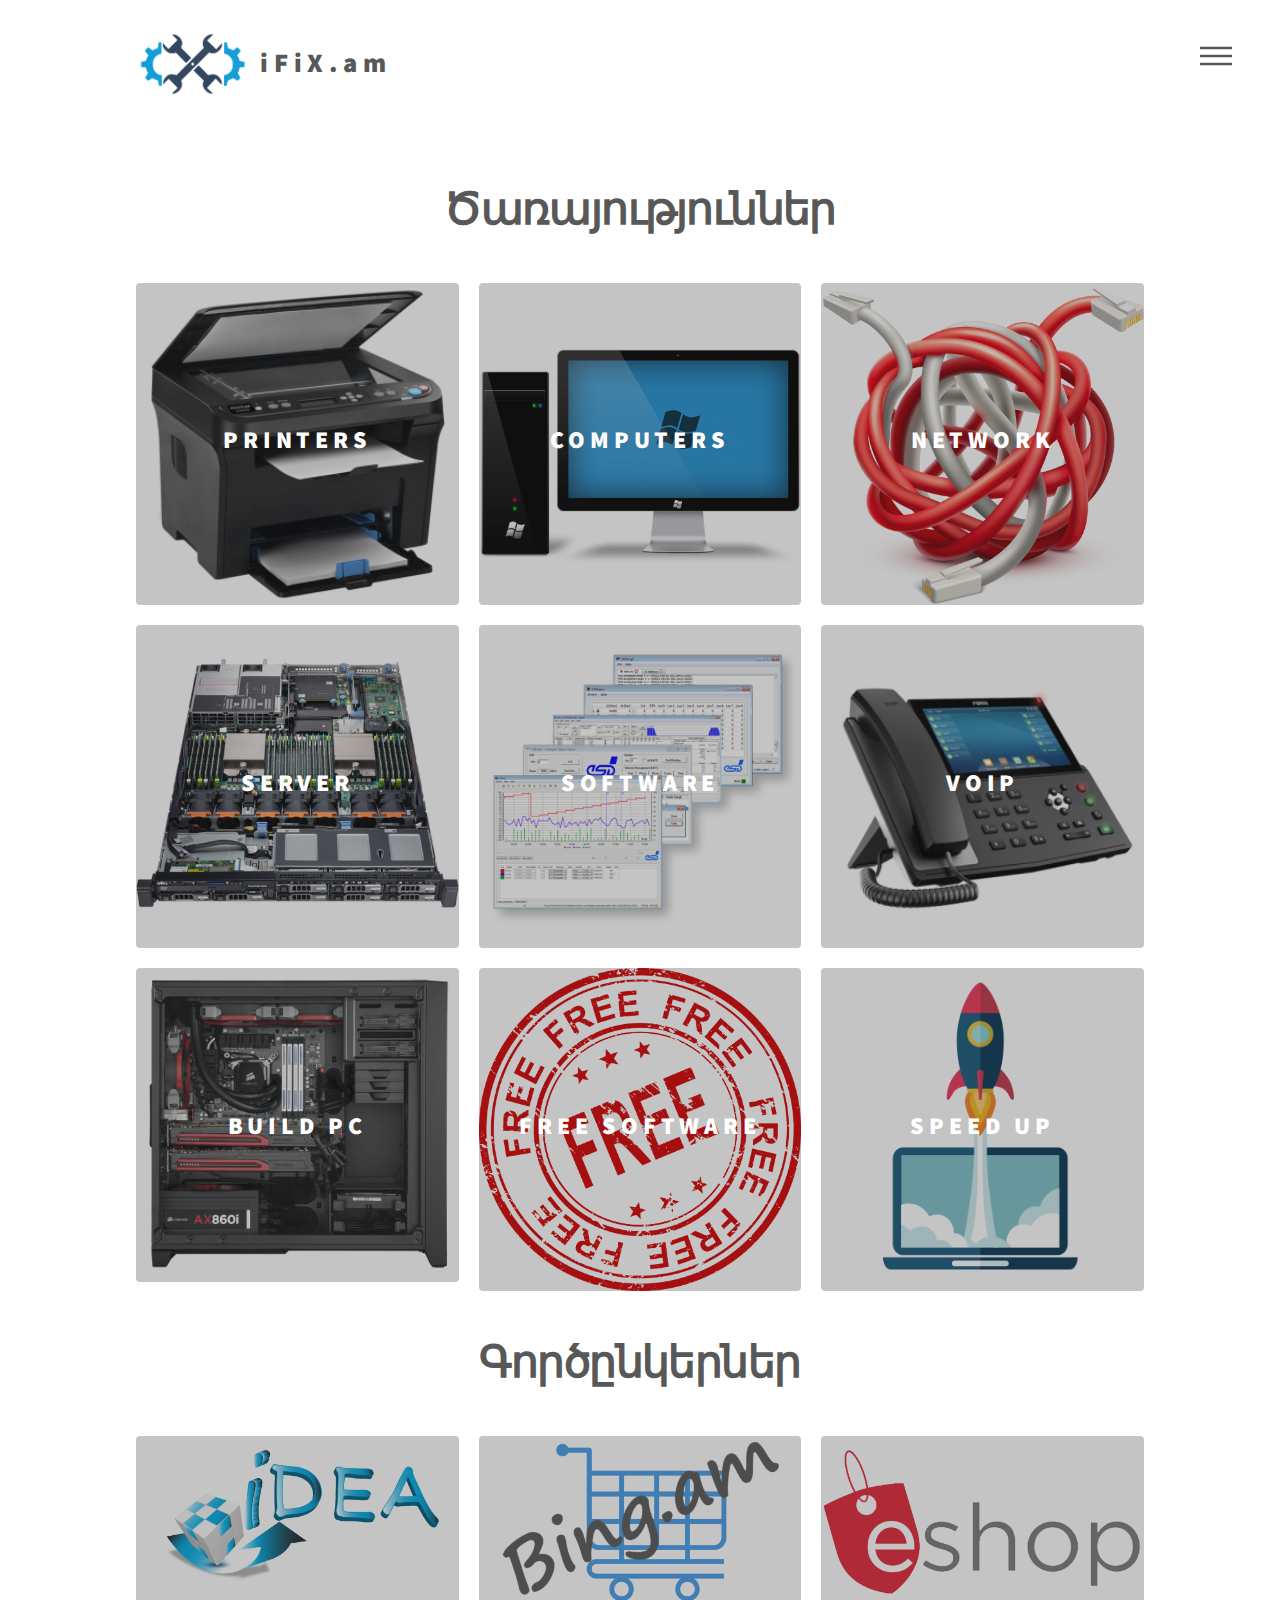
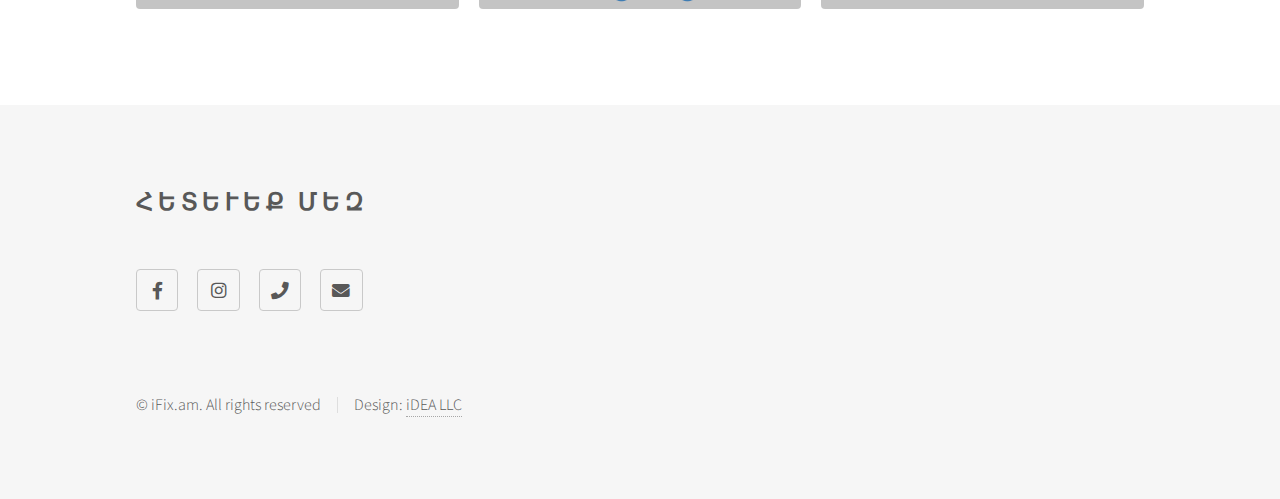
<file: index.html>
<!DOCTYPE HTML>
<html>
	<head>
		<title>iFix.am - IT SUPPORT</title>
		<meta charset="utf-8" />
		<meta name="viewport" content="width=device-width, initial-scale=1, user-scalable=no" />
		<link rel="stylesheet" href="assets/css/main.css" />
		<noscript><link rel="stylesheet" href="assets/css/noscript.css" /></noscript>
		<!-- Favicon -->
		<link rel="apple-touch-icon" sizes="180x180" href="images/favicon/apple-touch-icon.png">
		<link rel="icon" type="image/png" sizes="32x32" href="images/favicon/favicon-32x32.png">
		<link rel="icon" type="image/png" sizes="16x16" href="images/favicon/favicon-16x16.png">
		<link rel="manifest" href="images/favicon/site.webmanifest">
		<link rel="mask-icon" href="images/favicon/safari-pinned-tab.svg" color="#5bbad5">
		<link rel="shortcut icon" href="images/favicon/favicon.ico">
		<meta name="msapplication-TileColor" content="#ffffff">
		<meta name="msapplication-config" content="images/favicon/browserconfig.xml">
		<meta name="theme-color" content="#ffffff">
	</head>
	<body class="is-preload">
		<!-- Wrapper -->
			<div id="wrapper">

				<!-- Header -->
					<header id="header">
						<div class="inner">

							<!-- Logo -->
								<a href="index.html" class="logo">
									<span class="symbol"><img src="images/logo.png" alt="" /></span><span class="title">iFiX.am</span>
								</a>

							<!-- Nav -->
								<nav>
									<ul>
										<li><a href="#menu">Menu</a></li>
									</ul>
								</nav>

						</div>
					</header>

				<!-- Menu -->
					<nav id="menu">
						<h2>Menu</h2>
						<ul>
							<li><a href="index.html">Գլխավոր</a></li>
							<li><a href="about.html">Մեր մասին</a></li>
							<li><a href="contact.html">Հետադարձ կապ</a></li>
						</ul>
					</nav>

				<!-- Main -->
					<div id="main">
						<div class="inner">
							<header>
								<h1>Ծառայություններ</h1>
								
							</header>
							<section class="tiles">
								<article class="style1">
									<span class="image">
										<img src="images/printer.png" alt="" />
									</span>
									<a href="order.html">
										<h2>Printers</h2>
										<div class="content">
											<p>Տպիչ սարքերի սպասարկում</p>
										</div>
									</a>
								</article>
								<article class="style2">
									<span class="image">
										<img src="images/pc.png" alt="" />
									</span>
									<a href="order.html">
										<h2>Computers</h2>
										<div class="content">
											<p>Համակարգիչների սպասարկում</p>
										</div>
									</a>
								</article>
								<article class="style3">
									<span class="image">
										<img src="images/network.png" alt="" />
									</span>
									<a href="order.html">
										<h2>Network</h2>
										<div class="content">
											<p>Ցանցի նախագծում և սպասարկում</p>
										</div>
									</a>
								</article>
								<article class="style4">
									<span class="image">
										<img src="images/server.png" alt="" />
									</span>
									<a href="order.html">
										<h2>Server</h2>
										<div class="content">
											<p>Սերվերների կոնֆիգուրացիա և սպասարկում</p>
										</div>
									</a>
								</article>
								<article class="style5">
									<span class="image">
										<img src="images/software.png" alt="" />
									</span>
									<a href="order.html">
										<h2>Software</h2>
										<div class="content">
											<p>Ծրագրային ապահովման սպասարկում</p>
										</div>
									</a>
								</article>
								<article class="style6">
									<span class="image">
										<img src="images/voip.png" alt="" />
									</span>
									<a href="order.html">
										<h2>VoIP</h2>
										<div class="content">
											<p>Թվային հեռախոսակապի տեղադրում և սպասարկում</p>
										</div>
									</a>
								</article>
								<article class="style2">
									<span class="image">
										<img src="images/build2.png" alt="" />
									</span>
									<a href="order.html">
										<h2>Build PC</h2>
										<div class="content">
											<p>Համակարգիչների հավաքում ըստ Ձեր նախընտրած պարամետրերի</p>
										</div>
									</a>
								</article>
								<article class="style3">
									<span class="image">
										<img src="images/free.png" alt="" />
									</span>
									<a href="order.html">
										<h2>Free Software</h2>
										<div class="content">
											<p>Օգտակար ծրագրեր</p>
										</div>
									</a>
								</article>
								<article class="style1">
									<span class="image">
										<img src="images/speed.png" alt="" />
									</span>
									<a href="order.html">
										<h2>Speed UP</h2>
										<div class="content">
											<p>Համակարգիչների և նոթբուքերի հզորացում</p>
										</div>
									</a>
								</article>
								</section>
								<div class="inner">
<header>
<h1>Գործընկերներ</h1>
</header>
				<section class="tiles">				
								<article class="style5">
									<span class="image">
										<img src="images/idea.png" alt="" />
									</span>
									<a href="https://www.facebook.com/idea.am">
										<h2></h2>
										<div class="content">
											<p></p>
										</div>
									</a>
								</article>
								<article class="style6">
									<span class="image">
										<img src="images/bing.png" alt="" />
									</span>
									<a href="https://bing.am">
										<h2></h2>
										<div class="content">
											<p></p>
										</div>
									</a>
								</article>
								<article class="style4">
									<span class="image">
										<img src="images/eshop.png" alt="" />
									</span>
									<a href="https://www.facebook.com/armenia.eshop">
										<h2></h2>
										<div class="content">
											<p></p>
										</div>
									</a>
								</article>
							</section>
						</div>
					</div>
</div>
				<!-- Footer -->
					<footer id="footer">
						<div class="inner">
<!--							<section>
								<h2>Ուղարկեք հաղորդագրություն</h2>
								<form method="post" action="https://formsubmit.co/www.ifix.am@gmail.com">
									<div class="fields">
										<div class="field half">
											<input type="text" name="name" id="name" placeholder="Անուն" />
										</div>
										<div class="field half">
											<input type="email" name="email" id="email" placeholder="Էլ․հասցե" />
										</div>
										<div class="field">
											<textarea name="message" id="message" placeholder="Հաղորդագրություն"></textarea>
										</div>
									</div>
									<ul class="actions">
										<li><input type="submit" value="Ուղարկել" class="primary" /></li>
									</ul>
								</form>
							</section>    -->
							<section>
								<h2>Հետևեք մեզ</h2>
								<ul class="icons">
									<li><a href="https://facebook.com/www.ifix.am" class="icon brands style2 fa-facebook-f"><span class="label">Facebook</span></a></li>
									<li><a href="#" class="icon brands style2 fa-instagram"><span class="label">Instagram</span></a></li>
									<li><a href="tel:+37499191234" class="icon solid style2 fa-phone"><span class="label">Phone</span></a></li>
									<!-- <li><a href="tel:+37433191234" class="icon solid style2 fa-mobile"><span class="label">Mobile</span></a></li> -->
									<li><a href="mailto:www.ifix.am@gmail.com" class="icon solid style2 fa-envelope"><span class="label">Email</span></a></li>
								</ul>
							</section>
							<ul class="copyright">
								<li>&copy; iFix.am. All rights reserved</li><li>Design: <a href="https://www.facebook.com/idea.am">iDEA LLC</a></li>
							</ul>
						</div>
					</footer>

			</div>

		<!-- Scripts -->
<script async src="https://pagead2.googlesyndication.com/pagead/js/adsbygoogle.js?client=ca-pub-4105085189313472"
     crossorigin="anonymous"></script>
			<script src="assets/js/jquery.min.js"></script>
			<script src="assets/js/browser.min.js"></script>
			<script src="assets/js/breakpoints.min.js"></script>
			<script src="assets/js/util.js"></script>
			<script src="assets/js/main.js"></script>
<!--Start of Tawk.to Script-->
<script type="text/javascript">
var Tawk_API=Tawk_API||{}, Tawk_LoadStart=new Date();
(function(){
var s1=document.createElement("script"),s0=document.getElementsByTagName("script")[0];
s1.async=true;
s1.src='https://embed.tawk.to/5eac368e10362a7578be19dd/default';
s1.charset='UTF-8';
s1.setAttribute('crossorigin','*');
s0.parentNode.insertBefore(s1,s0);
})();
</script>
<!--End of Tawk.to Script-->
	</body>
</html>
</file>
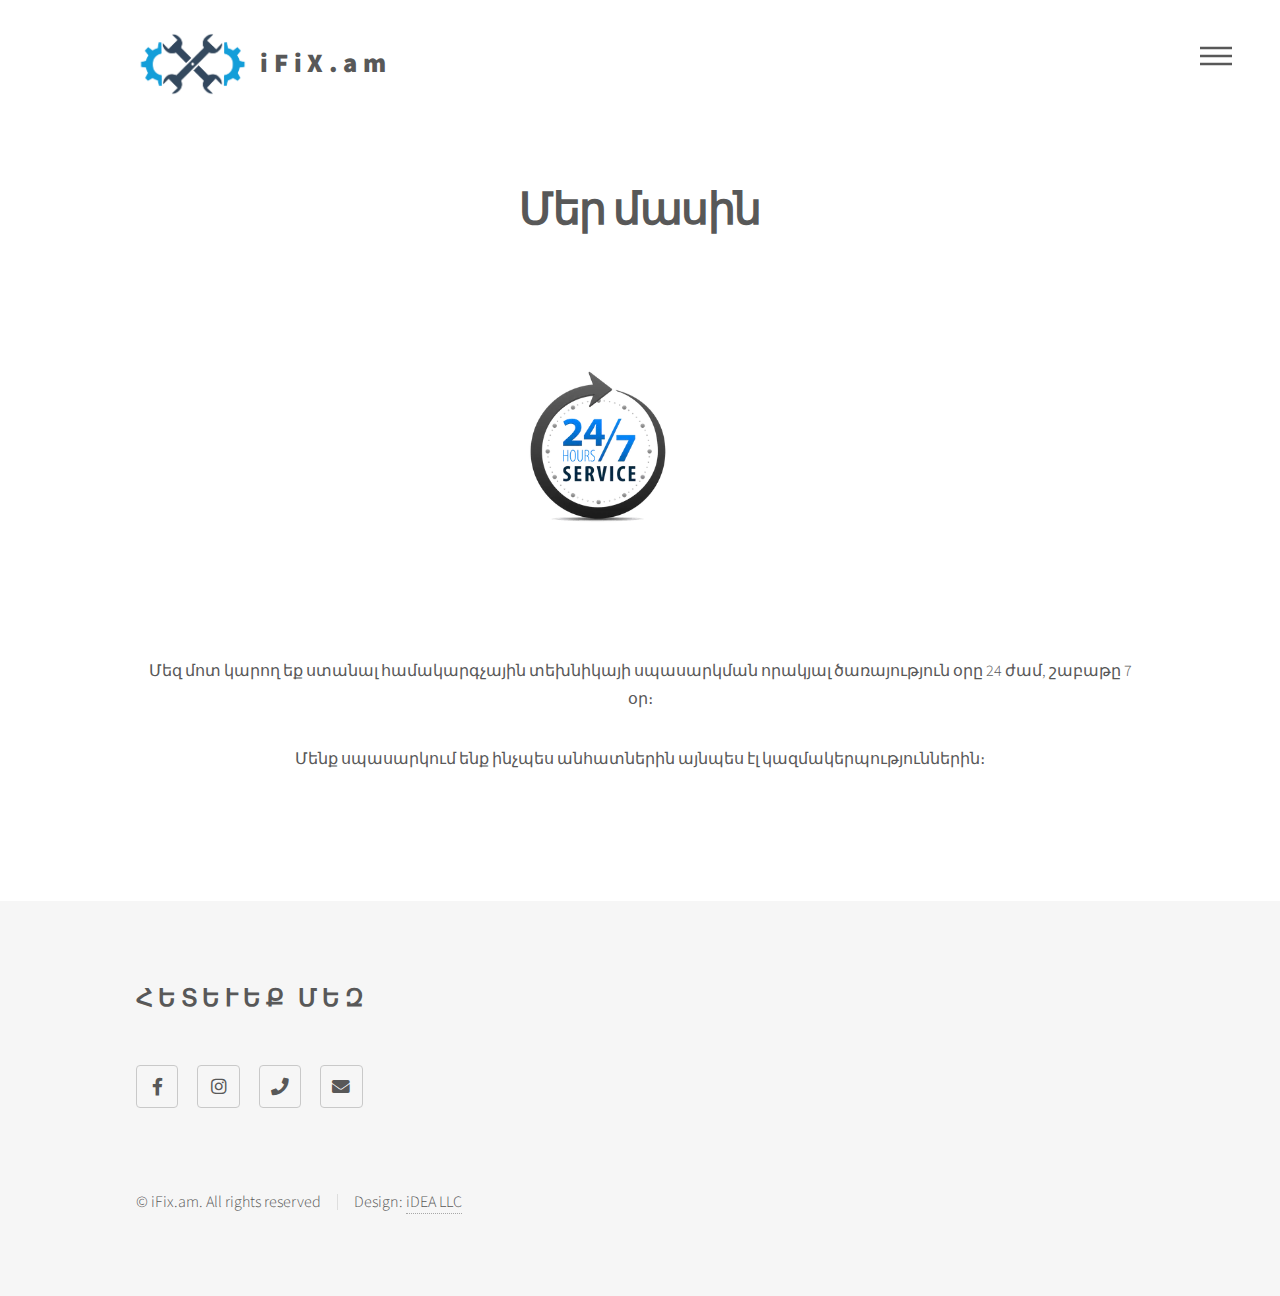
<file: about.html>
<!DOCTYPE HTML>

<html>
	<head>
		<title>iFix.am - IT SUPPORT - About</title>
		<meta charset="utf-8" />
		<meta name="viewport" content="width=device-width, initial-scale=1, user-scalable=no" />
		<link rel="stylesheet" href="assets/css/main.css" />
		<noscript><link rel="stylesheet" href="assets/css/noscript.css" /></noscript>
		<!-- Favicon -->
		<link rel="apple-touch-icon" sizes="180x180" href="images/favicon/apple-touch-icon.png">
		<link rel="icon" type="image/png" sizes="32x32" href="images/favicon/favicon-32x32.png">
		<link rel="icon" type="image/png" sizes="16x16" href="images/favicon/favicon-16x16.png">
		<link rel="manifest" href="images/favicon/site.webmanifest">
		<link rel="mask-icon" href="images/favicon/safari-pinned-tab.svg" color="#5bbad5">
		<link rel="shortcut icon" href="images/favicon/favicon.ico">
		<meta name="msapplication-TileColor" content="#ffffff">
		<meta name="msapplication-config" content="images/favicon/browserconfig.xml">
		<meta name="theme-color" content="#ffffff">
	</head>
	<body class="is-preload">
		<!-- Wrapper -->
			<div id="wrapper">

				<!-- Header -->
					<header id="header">
						<div class="inner">

							<!-- Logo -->
								<a href="index.html" class="logo">
									<span class="symbol"><img src="images/logo.png" alt="" /></span><span class="title">iFiX.am</span>
								</a>

							<!-- Nav -->
								<nav>
									<ul>
										<li><a href="#menu">Menu</a></li>
									</ul>
								</nav>

						</div>
					</header>

				<!-- Menu -->
					<nav id="menu">
						<h2>Menu</h2>
						<ul>
							<li><a href="index.html">Գլխավոր</a></li>
							<li><a href="about.html">Մեր մասին</a></li>
							<li><a href="contact.html">Հետադարձ կապ</a></li>
						</ul>
					</nav>

				<!-- Main -->
					<div id="main">
						<div class="inner">
							<h1>Մեր մասին</h1>
							<span class="image main"><img src="images/service.png" alt="" /></span>
							<p>Մեզ մոտ կարող եք ստանալ համակարգչային տեխնիկայի սպասարկման որակյալ ծառայություն օրը 24 ժամ, շաբաթը 7 օր։</p>
							<p>Մենք սպասարկում ենք ինչպես անհատներին այնպես էլ կազմակերպություններին։</p>
							<p></p>
						</div>
					</div>

				<!-- Footer -->
					<footer id="footer">
						<div class="inner">
<!--							<section>
								<h2>Ուղարկեք հաղորդագրություն</h2>
								<form method="post" action="https://formsubmit.co/www.ifix.am@gmail.com">
									<div class="fields">
										<div class="field half">
											<input type="text" name="name" id="name" placeholder="Անուն" />
										</div>
										<div class="field half">
											<input type="email" name="email" id="email" placeholder="Էլ․հասցե" />
										</div>
										<div class="field">
											<textarea name="message" id="message" placeholder="Հաղորդագրություն"></textarea>
										</div>
									</div>
									<ul class="actions">
										<li><input type="submit" value="Ուղարկել" class="primary" /></li>
									</ul>
								</form>
							</section>       -->
							<section>
								<h2>Հետևեք մեզ</h2>
								<ul class="icons">
									<li><a href="https://facebook.com/www.ifix.am" class="icon brands style2 fa-facebook-f"><span class="label">Facebook</span></a></li>
									<li><a href="#" class="icon brands style2 fa-instagram"><span class="label">Instagram</span></a></li>
									<li><a href="tel:+37499191234" class="icon solid style2 fa-phone"><span class="label">Phone</span></a></li>
									<!-- <li><a href="tel:+37433191234" class="icon solid style2 fa-mobile"><span class="label">Mobile</span></a></li> -->
									<li><a href="mailto:www.ifix.am@gmail.com" class="icon solid style2 fa-envelope"><span class="label">Email</span></a></li>
								</ul>
							</section>
							<ul class="copyright">
								<li>&copy; iFix.am. All rights reserved</li><li>Design: <a href="https://www.facebook.com/idea.am">iDEA LLC</a></li>
							</ul>
						</div>
					</footer>

			</div>

		<!-- Scripts -->
			<script src="assets/js/jquery.min.js"></script>
			<script src="assets/js/browser.min.js"></script>
			<script src="assets/js/breakpoints.min.js"></script>
			<script src="assets/js/util.js"></script>
			<script src="assets/js/main.js"></script>
<!--Start of Tawk.to Script-->
<script type="text/javascript">
var Tawk_API=Tawk_API||{}, Tawk_LoadStart=new Date();
(function(){
var s1=document.createElement("script"),s0=document.getElementsByTagName("script")[0];
s1.async=true;
s1.src='https://embed.tawk.to/5eac368e10362a7578be19dd/default';
s1.charset='UTF-8';
s1.setAttribute('crossorigin','*');
s0.parentNode.insertBefore(s1,s0);
})();
</script>
<!--End of Tawk.to Script-->
	</body>
</html>
</file>
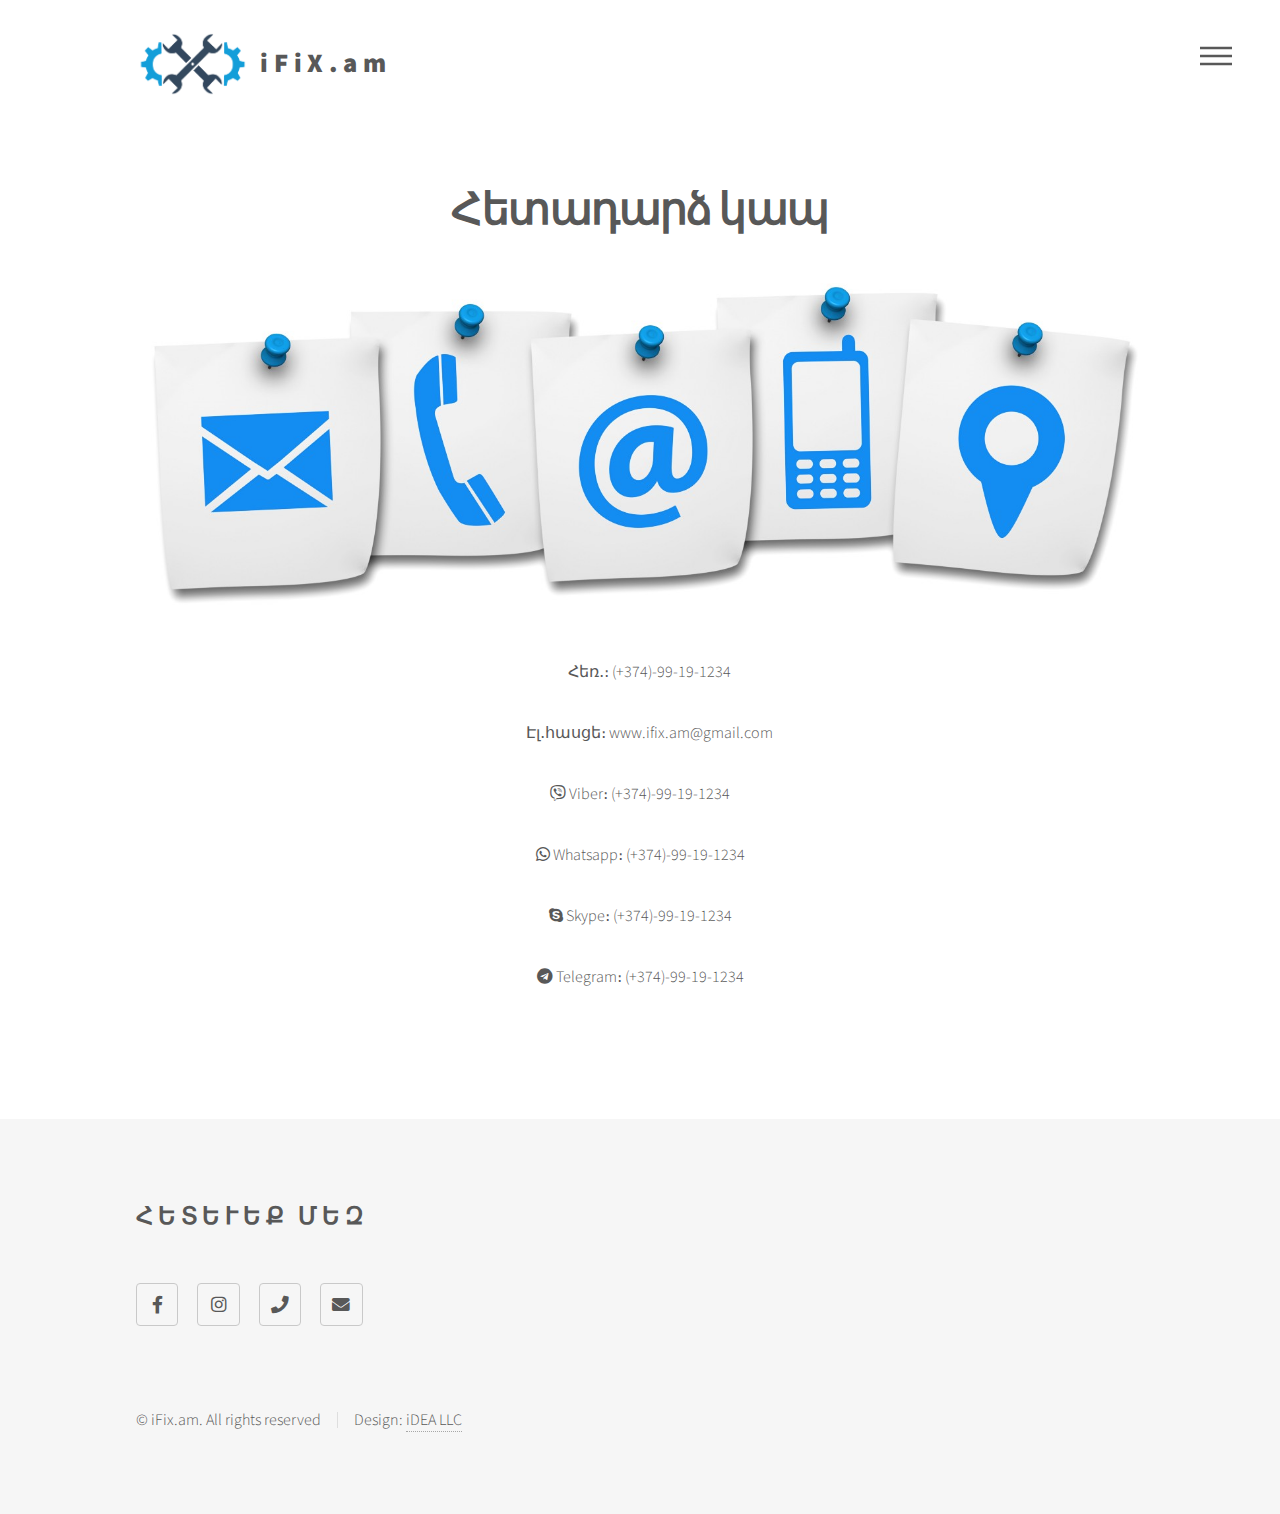
<file: contact.html>
<!DOCTYPE HTML>

<html>
	<head>
		<title>iFix.am - IT SUPPORT - Contact</title>
		<meta charset="utf-8" />
		<meta name="viewport" content="width=device-width, initial-scale=1, user-scalable=no" />
		<link rel="stylesheet" href="assets/css/main.css" />
		<noscript><link rel="stylesheet" href="assets/css/noscript.css" /></noscript>
		<!-- Favicon -->
		<link rel="apple-touch-icon" sizes="180x180" href="images/favicon/apple-touch-icon.png">
		<link rel="icon" type="image/png" sizes="32x32" href="images/favicon/favicon-32x32.png">
		<link rel="icon" type="image/png" sizes="16x16" href="images/favicon/favicon-16x16.png">
		<link rel="manifest" href="images/favicon/site.webmanifest">
		<link rel="mask-icon" href="images/favicon/safari-pinned-tab.svg" color="#5bbad5">
		<link rel="shortcut icon" href="images/favicon/favicon.ico">
		<meta name="msapplication-TileColor" content="#ffffff">
		<meta name="msapplication-config" content="images/favicon/browserconfig.xml">
		<meta name="theme-color" content="#ffffff">
	</head>
	<body class="is-preload">
		<!-- Wrapper -->
			<div id="wrapper">

				<!-- Header -->
					<header id="header">
						<div class="inner">

							<!-- Logo -->
								<a href="index.html" class="logo">
									<span class="symbol"><img src="images/logo.png" alt="" /></span><span class="title">iFiX.am</span>
								</a>

							<!-- Nav -->
								<nav>
									<ul>
										<li><a href="#menu">Menu</a></li>
									</ul>
								</nav>

						</div>
					</header>

				<!-- Menu -->
					<nav id="menu">
						<h2>Menu</h2>
						<ul>
							<li><a href="index.html">Գլխավոր</a></li>
							<li><a href="about.html">Մեր մասին</a></li>
							<li><a href="contact.html">Հետադարձ կապ</a></li>
						</ul>
					</nav>

				<!-- Main -->
					<div id="main">
						<div class="inner">
							<h1>Հետադարձ կապ</h1>
							<span class="image main"><img src="images/contact.png" alt="" /></span>
							<p class="icon brands style1 fa-phone">  Հեռ․։ (+374)-99-19-1234</p>
							<!-- <p class="icon brands style1 fa-mobile">  Հեռ․։ (+374)-33-19-1234</p> -->
							<p class="icon brands style1 fa-envelope">  Էլ․հասցե։ www.ifix.am@gmail.com</p>
							<p class="icon brands style1 fa-viber">  Viber։ (+374)-99-19-1234</p>
							<p class="icon brands style1 fa-whatsapp">  Whatsapp։ (+374)-99-19-1234</p>
							<p class="icon brands style1 fa-skype">  Skype։ (+374)-99-19-1234</p>
							<p class="icon brands style1 fa-telegram">  Telegram։ (+374)-99-19-1234</p>
							

						</div>
					</div>

				<!-- Footer -->
					<footer id="footer">
						<div class="inner">
<!--							<section>
								<h2>Ուղարկեք հաղորդագրություն</h2>
								<form method="post" action="https://formsubmit.co/www.ifix.am@gmail.com">
									<div class="fields">
										<div class="field half">
											<input type="text" name="name" id="name" placeholder="Անուն" />
										</div>
										<div class="field half">
											<input type="email" name="email" id="email" placeholder="Էլ․հասցե" />
										</div>
										<div class="field">
											<textarea name="message" id="message" placeholder="Հաղորդագրություն"></textarea>
										</div>
									</div>
									<ul class="actions">
										<li><input type="submit" value="Ուղարկել" class="primary" /></li>
									</ul>
								</form>
							</section>  -->
							<section>
								<h2>Հետևեք մեզ</h2>
								<ul class="icons">
									<li><a href="https://facebook.com/www.ifix.am" class="icon brands style2 fa-facebook-f"><span class="label">Facebook</span></a></li>
									<li><a href="#" class="icon brands style2 fa-instagram"><span class="label">Instagram</span></a></li>
									<li><a href="tel:+37499191234" class="icon solid style2 fa-phone"><span class="label">Phone</span></a></li>
									<!-- <li><a href="tel:+37433191234" class="icon solid style2 fa-mobile"><span class="label">Mobile</span></a></li> -->
									<li><a href="mailto:www.ifix.am@gmail.com" class="icon solid style2 fa-envelope"><span class="label">Email</span></a></li>
								</ul>
							</section>
							<ul class="copyright">
								<li>&copy; iFix.am. All rights reserved</li><li>Design: <a href="https://www.facebook.com/idea.am">iDEA LLC</a></li>
							</ul>
						</div>
					</footer>

			</div>

		<!-- Scripts -->
			<script src="assets/js/jquery.min.js"></script>
			<script src="assets/js/browser.min.js"></script>
			<script src="assets/js/breakpoints.min.js"></script>
			<script src="assets/js/util.js"></script>
			<script src="assets/js/main.js"></script>
<!--Start of Tawk.to Script-->
<script type="text/javascript">
var Tawk_API=Tawk_API||{}, Tawk_LoadStart=new Date();
(function(){
var s1=document.createElement("script"),s0=document.getElementsByTagName("script")[0];
s1.async=true;
s1.src='https://embed.tawk.to/5eac368e10362a7578be19dd/default';
s1.charset='UTF-8';
s1.setAttribute('crossorigin','*');
s0.parentNode.insertBefore(s1,s0);
})();
</script>
<!--End of Tawk.to Script-->
	</body>
</html>
</file>
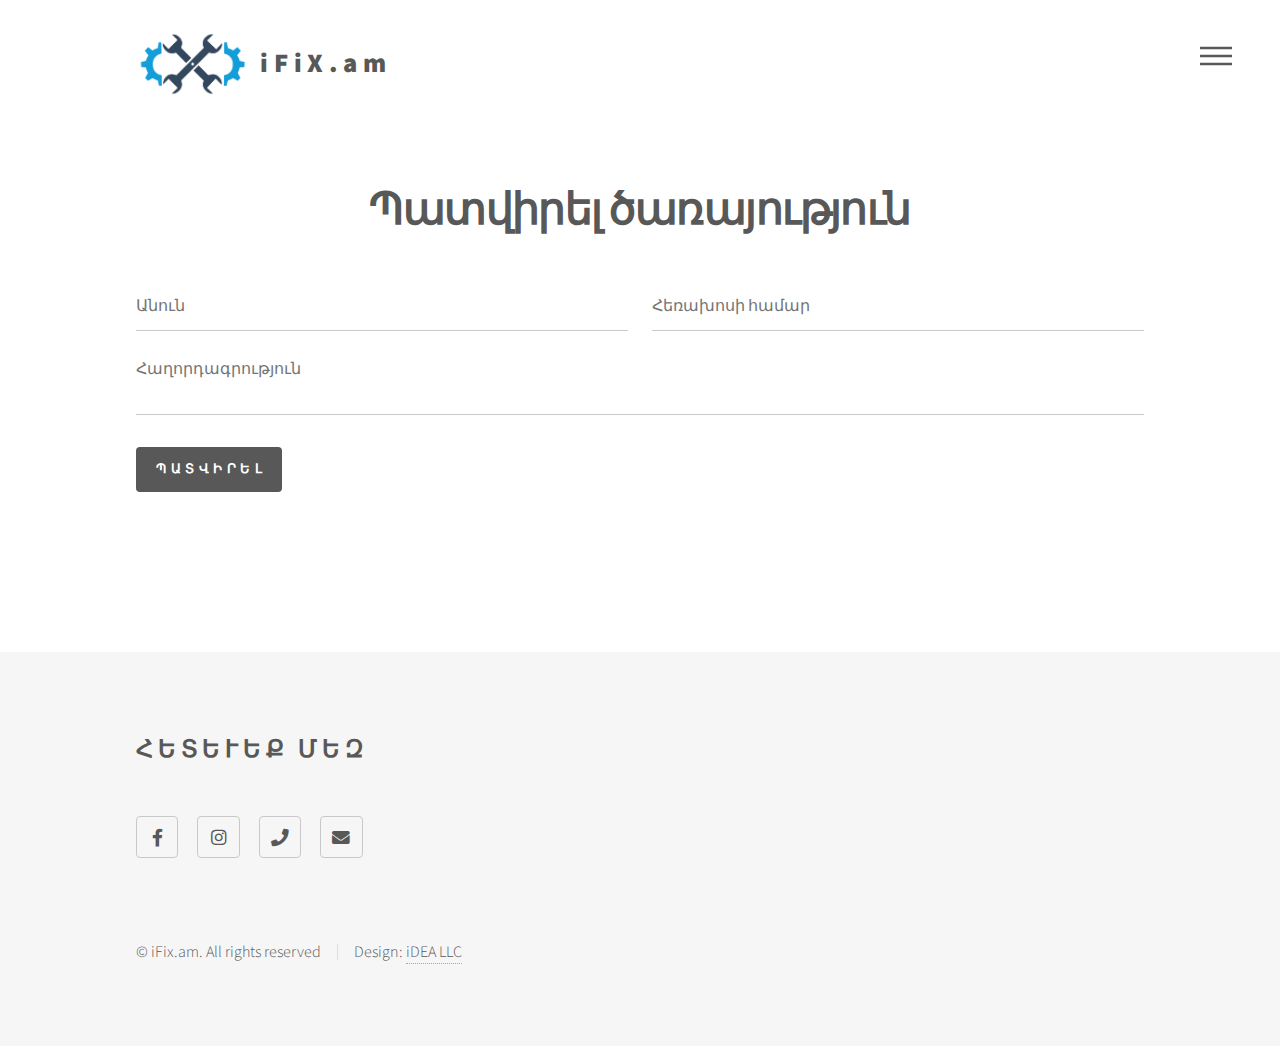
<file: order.html>
<!DOCTYPE html>
<html>
  <head>
<title>iFix.am - IT SUPPORT - Order</title>
<meta charset="utf-8">
<meta name="viewport" content="width=device-width, initial-scale=1, user-scalable=no">
<link href="assets/css/main.css" rel="stylesheet">
<noscript>&lt;link rel="stylesheet" href="assets/css/noscript.css" /&gt;</noscript>

<link href="images/favicon/apple-touch-icon.png" rel="apple-touch-icon" sizes="180x180">
<link href="images/favicon/favicon-32x32.png" rel="icon" type="image/png" sizes="32x32">
<link href="images/favicon/favicon-16x16.png" rel="icon" type="image/png" sizes="16x16">
<link href="images/favicon/site.webmanifest" rel="manifest">
<link href="images/favicon/safari-pinned-tab.svg" rel="mask-icon" color="#5bbad5">
<link href="images/favicon/favicon.ico" rel="shortcut icon">
<meta name="msapplication-TileColor" content="#ffffff">
<meta name="msapplication-config" content="images/favicon/browserconfig.xml">
<meta name="theme-color" content="#ffffff">
</head>
<body>

<div id="wrapper">

<header id="header">
<div class="inner">

<a class="logo" href="index.html">
<span class="symbol"><img alt="" src="images/logo.png"></span><span class="title">iFiX.am</span>
</a>

<nav>
<ul>
<li><a href="#menu">Menu</a></li>
</ul>
</nav>
</div>
</header>



<div id="main">
<div class="inner">
<h1>Պատվիրել ծառայություն</h1>
  <form action="https://app.form2chat.io/f/b22ea714" id="order" method="POST" accept-charset="UTF-8">
 <div class="fields">
										<div class="field half">
											<input type="text" name="name" id="name" placeholder="Անուն" />
										</div>
										<div class="field half">
											<input type="tel" name="tel" id="tel" placeholder="Հեռախոսի համար" />
										</div>
										<div class="field">
											<textarea name="message" id="message" placeholder="Հաղորդագրություն"></textarea>
										</div>
									</div>
									<ul class="actions">
										<li><input type="submit" value="Պատվիրել" class="primary" /></li>
									</ul>

  <div id="submit-result"></div>
</form>
</div>
</div>

<footer id="footer">
<div class="inner">

<section>
<h2>Հետևեք մեզ</h2>
<ul class="icons">
<li><a class="icon brands style2 fa-facebook-f" href="https://facebook.com/www.ifix.am"><span class="label">Facebook</span></a></li>
<li><a class="icon brands style2 fa-instagram" href="#"><span class="label">Instagram</span></a></li>
<li><a class="icon solid style2 fa-phone" href="tel:+37499191234"><span class="label">Phone</span></a></li>
<!-- <li><a class="icon solid style2 fa-mobile" href="tel:+37433191234"><span class="label">Mobile</span></a></li> -->
<li><a class="icon solid style2 fa-envelope" href="mailto:www.ifix.am@gmail.com"><span class="label">Email</span></a></li>
</ul>
</section>
<ul class="copyright">
<li>© iFix.am. All rights reserved</li><li>Design: <a href="https://www.facebook.com/idea.am">iDEA LLC</a></li>
</ul>
</div>
</footer>
</div>

<script src="assets/js/jquery.min.js"></script>
<script src="assets/js/browser.min.js"></script>
<script src="assets/js/breakpoints.min.js"></script>
<script src="assets/js/util.js"></script>
<script src="assets/js/main.js"></script><nav id="menu"><div class="inner">
<h2>Menu</h2>
<ul>
<li><a href="index.html">Գլխավոր</a></li>
<li><a href="about.html">Մեր մասին</a></li>
<li><a href="contact.html">Հետադարձ կապ</a></li>
</ul>
</div><a class="close" href="#menu">Close</a></nav>

<!--Start of Tawk.to Script-->
<script type="text/javascript">
var Tawk_API=Tawk_API||{}, Tawk_LoadStart=new Date();
(function(){
var s1=document.createElement("script"),s0=document.getElementsByTagName("script")[0];
s1.async=true;
s1.src='https://embed.tawk.to/5eac368e10362a7578be19dd/default';
s1.charset='UTF-8';
s1.setAttribute('crossorigin','*');
s0.parentNode.insertBefore(s1,s0);
})();
</script>
<!--End of Tawk.to Script-->
</body></html>
</file>
<file: assets/css/noscript.css>
/* Tiles */

	body.is-preload .tiles article {
		-moz-transform: none;
		-webkit-transform: none;
		-ms-transform: none;
		transform: none;
		opacity: 1;
	}
</file>
<file: assets/css/main.css>
@import url(fontawesome-all.min.css);
@import url("https://fonts.googleapis.com/css?family=Source+Sans+Pro:300,700,900");


html, body, div, span, applet, object,
iframe, h1, h2, h3, h4, h5, h6, p, blockquote,
pre, a, abbr, acronym, address, big, cite,
code, del, dfn, em, img, ins, kbd, q, s, samp,
small, strike, strong, sub, sup, tt, var, b,
u, i, center, dl, dt, dd, ol, ul, li, fieldset,
form, label, legend, table, caption, tbody,
tfoot, thead, tr, th, td, article, aside,
canvas, details, embed, figure, figcaption,
footer, header, hgroup, menu, nav, output, ruby,
section, summary, time, mark, audio, video {
	margin: 0;
	padding: 0;
	border: 0;
	font-size: 100%;
	font: inherit;
	vertical-align: baseline;}

article, aside, details, figcaption, figure,
footer, header, hgroup, menu, nav, section {
	display: block;}

body {
	line-height: 1;
}

ol, ul {
	list-style: none;
}

blockquote, q {
	quotes: none;
}

	blockquote:before, blockquote:after, q:before, q:after {
		content: '';
		content: none;
	}

table {
	border-collapse: collapse;
	border-spacing: 0;
}

body {
	-webkit-text-size-adjust: none;
}

mark {
	background-color: transparent;
	color: inherit;
}

input::-moz-focus-inner {
	border: 0;
	padding: 0;
}

input, select, textarea {
	-moz-appearance: none;
	-webkit-appearance: none;
	-ms-appearance: none;
	appearance: none;
}

/* Basic */

	@-ms-viewport {
		width: device-width;
	}

	body {
		-ms-overflow-style: scrollbar;
	}

	@media screen and (max-width: 480px) {

		html, body {
			min-width: 320px;
		}

	}

	html {
		box-sizing: border-box;
	}

	*, *:before, *:after {
		box-sizing: inherit;
	}

	body {
		background: #ffffff;
	}

		body.is-preload *, body.is-preload *:before, body.is-preload *:after {
			-moz-animation: none !important;
			-webkit-animation: none !important;
			-ms-animation: none !important;
			animation: none !important;
			-moz-transition: none !important;
			-webkit-transition: none !important;
			-ms-transition: none !important;
			transition: none !important;
		}

/* Type */

	body, input, select, textarea {
		color: #585858;
		font-family: "Source Sans Pro", Helvetica, sans-serif;
		font-size: 16pt;
		font-weight: 300;
		line-height: 1.75;
	}

		@media screen and (max-width: 1680px) {

			body, input, select, textarea {
				font-size: 14pt;
			}

		}

		@media screen and (max-width: 1280px) {

			body, input, select, textarea {
				font-size: 12pt;
			}

		}

	a {
		-moz-transition: border-bottom-color 0.2s ease, color 0.2s ease;
		-webkit-transition: border-bottom-color 0.2s ease, color 0.2s ease;
		-ms-transition: border-bottom-color 0.2s ease, color 0.2s ease;
		transition: border-bottom-color 0.2s ease, color 0.2s ease;
		text-decoration: none;
		color: #585858;
		border-bottom: dotted 1px rgba(88, 88, 88, 0.5);
	}

		a:hover {
			border-bottom-color: transparent;
			color: #cccccc !important;
		}

	strong, b {
		font-weight: 900;
	}

	em, i {
		font-style: italic;
	}

	p {
		margin: 0 0 2em 0;
		text-align: center;
	}

	h1 {
		font-size: 2.75em;
		font-weight: 700;
		line-height: 1.3;
		margin: 1em 0 1em 0;
		letter-spacing: -0.035em;
		text-align: center;
	}

		h1 a {
			color: inherit;
		}

		@media screen and (max-width: 736px) {

			h1 {
				font-size: 2em;
				margin: 2em 0 2em 0;
			}

		}

		@media screen and (max-width: 360px) {

			h1 {
				font-size: 1.75em;
			}

		}

	h2, h3, h4, h5, h6 {
		font-weight: 900;
		line-height: 1.5;
		margin: 0 0 2em 0;
		text-transform: uppercase;
		letter-spacing: 0.2em;
	}

		h2 a, h3 a, h4 a, h5 a, h6 a {
			color: inherit;
		}

	h2 {
		font-size: 1.5em;
	}

	h3 {
		font-size: 1em;
	}

	h4 {
		font-size: 0.8em;
	}

	h5 {
		font-size: 0.8em;
	}

	h6 {
		font-size: 0.8em;
	}

	@media screen and (max-width: 980px) {

		h1 br, h2 br, h3 br, h4 br, h5 br, h6 br {
			display: none;
		}

	}

	@media screen and (max-width: 736px) {

		h2 {
			font-size: 1em;
		}

		h3 {
			font-size: 0.8em;
		}

	}

	sub {
		font-size: 0.8em;
		position: relative;
		top: 0.5em;
	}

	sup {
		font-size: 0.8em;
		position: relative;
		top: -0.5em;
	}

	blockquote {
		border-left: solid 4px #c9c9c9;
		font-style: italic;
		margin: 0 0 2em 0;
		padding: 0.5em 0 0.5em 2em;
	}

	code {
		background: rgba(144, 144, 144, 0.075);
		border-radius: 4px;
		border: solid 1px #c9c9c9;
		font-family: "Courier New", monospace;
		font-size: 0.9em;
		margin: 0 0.25em;
		padding: 0.25em 0.65em;
	}

	pre {
		-webkit-overflow-scrolling: touch;
		font-family: "Courier New", monospace;
		font-size: 0.9em;
		margin: 0 0 2em 0;
	}

		pre code {
			display: block;
			line-height: 1.75;
			padding: 1em 1.5em;
			overflow-x: auto;
		}

	hr {
		border: 0;
		border-bottom: solid 1px #c9c9c9;
		margin: 2em 0;
	}

		hr.major {
			margin: 3em 0;
		}

	.align-left {
		text-align: left;
	}

	.align-center {
		text-align: center;
	}

	.align-right {
		text-align: right;
	}

/* Row */

	.row {
		display: flex;
		flex-wrap: wrap;
		box-sizing: border-box;
		align-items: stretch;
	}

		.row > * {
			box-sizing: border-box;
		}

		.row.gtr-uniform > * > :last-child {
			margin-bottom: 0;
		}

		.row.aln-left {
			justify-content: flex-start;
		}

		.row.aln-center {
			justify-content: center;
		}

		.row.aln-right {
			justify-content: flex-end;
		}

		.row.aln-top {
			align-items: flex-start;
		}

		.row.aln-middle {
			align-items: center;
		}

		.row.aln-bottom {
			align-items: flex-end;
		}

		.row > .imp {
			order: -1;
		}

		.row > .col-1 {
			width: 8.33333%;
		}

		.row > .off-1 {
			margin-left: 8.33333%;
		}

		.row > .col-2 {
			width: 16.66667%;
		}

		.row > .off-2 {
			margin-left: 16.66667%;
		}

		.row > .col-3 {
			width: 25%;
		}

		.row > .off-3 {
			margin-left: 25%;
		}

		.row > .col-4 {
			width: 33.33333%;
		}

		.row > .off-4 {
			margin-left: 33.33333%;
		}

		.row > .col-5 {
			width: 41.66667%;
		}

		.row > .off-5 {
			margin-left: 41.66667%;
		}

		.row > .col-6 {
			width: 50%;
		}

		.row > .off-6 {
			margin-left: 50%;
		}

		.row > .col-7 {
			width: 58.33333%;
		}

		.row > .off-7 {
			margin-left: 58.33333%;
		}

		.row > .col-8 {
			width: 66.66667%;
		}

		.row > .off-8 {
			margin-left: 66.66667%;
		}

		.row > .col-9 {
			width: 75%;
		}

		.row > .off-9 {
			margin-left: 75%;
		}

		.row > .col-10 {
			width: 83.33333%;
		}

		.row > .off-10 {
			margin-left: 83.33333%;
		}

		.row > .col-11 {
			width: 91.66667%;
		}

		.row > .off-11 {
			margin-left: 91.66667%;
		}

		.row > .col-12 {
			width: 100%;
		}

		.row > .off-12 {
			margin-left: 100%;
		}

		.row.gtr-0 {
			margin-top: 0;
			margin-left: 0em;
		}

			.row.gtr-0 > * {
				padding: 0 0 0 0em;
			}

			.row.gtr-0.gtr-uniform {
				margin-top: 0em;
			}

				.row.gtr-0.gtr-uniform > * {
					padding-top: 0em;
				}

		.row.gtr-25 {
			margin-top: 0;
			margin-left: -0.5em;
		}

			.row.gtr-25 > * {
				padding: 0 0 0 0.5em;
			}

			.row.gtr-25.gtr-uniform {
				margin-top: -0.5em;
			}

				.row.gtr-25.gtr-uniform > * {
					padding-top: 0.5em;
				}

		.row.gtr-50 {
			margin-top: 0;
			margin-left: -1em;
		}

			.row.gtr-50 > * {
				padding: 0 0 0 1em;
			}

			.row.gtr-50.gtr-uniform {
				margin-top: -1em;
			}

				.row.gtr-50.gtr-uniform > * {
					padding-top: 1em;
				}

		.row {
			margin-top: 0;
			margin-left: -2em;
		}

			.row > * {
				padding: 0 0 0 2em;
			}

			.row.gtr-uniform {
				margin-top: -2em;
			}

				.row.gtr-uniform > * {
					padding-top: 2em;
				}

		.row.gtr-150 {
			margin-top: 0;
			margin-left: -3em;
		}

			.row.gtr-150 > * {
				padding: 0 0 0 3em;
			}

			.row.gtr-150.gtr-uniform {
				margin-top: -3em;
			}

				.row.gtr-150.gtr-uniform > * {
					padding-top: 3em;
				}

		.row.gtr-200 {
			margin-top: 0;
			margin-left: -4em;
		}

			.row.gtr-200 > * {
				padding: 0 0 0 4em;
			}

			.row.gtr-200.gtr-uniform {
				margin-top: -4em;
			}

				.row.gtr-200.gtr-uniform > * {
					padding-top: 4em;
				}

		@media screen and (max-width: 1680px) {

			.row {
				display: flex;
				flex-wrap: wrap;
				box-sizing: border-box;
				align-items: stretch;
			}

				.row > * {
					box-sizing: border-box;
				}

				.row.gtr-uniform > * > :last-child {
					margin-bottom: 0;
				}

				.row.aln-left {
					justify-content: flex-start;
				}

				.row.aln-center {
					justify-content: center;
				}

				.row.aln-right {
					justify-content: flex-end;
				}

				.row.aln-top {
					align-items: flex-start;
				}

				.row.aln-middle {
					align-items: center;
				}

				.row.aln-bottom {
					align-items: flex-end;
				}

				.row > .imp-xlarge {
					order: -1;
				}

				.row > .col-1-xlarge {
					width: 8.33333%;
				}

				.row > .off-1-xlarge {
					margin-left: 8.33333%;
				}

				.row > .col-2-xlarge {
					width: 16.66667%;
				}

				.row > .off-2-xlarge {
					margin-left: 16.66667%;
				}

				.row > .col-3-xlarge {
					width: 25%;
				}

				.row > .off-3-xlarge {
					margin-left: 25%;
				}

				.row > .col-4-xlarge {
					width: 33.33333%;
				}

				.row > .off-4-xlarge {
					margin-left: 33.33333%;
				}

				.row > .col-5-xlarge {
					width: 41.66667%;
				}

				.row > .off-5-xlarge {
					margin-left: 41.66667%;
				}

				.row > .col-6-xlarge {
					width: 50%;
				}

				.row > .off-6-xlarge {
					margin-left: 50%;
				}

				.row > .col-7-xlarge {
					width: 58.33333%;
				}

				.row > .off-7-xlarge {
					margin-left: 58.33333%;
				}

				.row > .col-8-xlarge {
					width: 66.66667%;
				}

				.row > .off-8-xlarge {
					margin-left: 66.66667%;
				}

				.row > .col-9-xlarge {
					width: 75%;
				}

				.row > .off-9-xlarge {
					margin-left: 75%;
				}

				.row > .col-10-xlarge {
					width: 83.33333%;
				}

				.row > .off-10-xlarge {
					margin-left: 83.33333%;
				}

				.row > .col-11-xlarge {
					width: 91.66667%;
				}

				.row > .off-11-xlarge {
					margin-left: 91.66667%;
				}

				.row > .col-12-xlarge {
					width: 100%;
				}

				.row > .off-12-xlarge {
					margin-left: 100%;
				}

				.row.gtr-0 {
					margin-top: 0;
					margin-left: 0em;
				}

					.row.gtr-0 > * {
						padding: 0 0 0 0em;
					}

					.row.gtr-0.gtr-uniform {
						margin-top: 0em;
					}

						.row.gtr-0.gtr-uniform > * {
							padding-top: 0em;
						}

				.row.gtr-25 {
					margin-top: 0;
					margin-left: -0.5em;
				}

					.row.gtr-25 > * {
						padding: 0 0 0 0.5em;
					}

					.row.gtr-25.gtr-uniform {
						margin-top: -0.5em;
					}

						.row.gtr-25.gtr-uniform > * {
							padding-top: 0.5em;
						}

				.row.gtr-50 {
					margin-top: 0;
					margin-left: -1em;
				}

					.row.gtr-50 > * {
						padding: 0 0 0 1em;
					}

					.row.gtr-50.gtr-uniform {
						margin-top: -1em;
					}

						.row.gtr-50.gtr-uniform > * {
							padding-top: 1em;
						}

				.row {
					margin-top: 0;
					margin-left: -2em;
				}

					.row > * {
						padding: 0 0 0 2em;
					}

					.row.gtr-uniform {
						margin-top: -2em;
					}

						.row.gtr-uniform > * {
							padding-top: 2em;
						}

				.row.gtr-150 {
					margin-top: 0;
					margin-left: -3em;
				}

					.row.gtr-150 > * {
						padding: 0 0 0 3em;
					}

					.row.gtr-150.gtr-uniform {
						margin-top: -3em;
					}

						.row.gtr-150.gtr-uniform > * {
							padding-top: 3em;
						}

				.row.gtr-200 {
					margin-top: 0;
					margin-left: -4em;
				}

					.row.gtr-200 > * {
						padding: 0 0 0 4em;
					}

					.row.gtr-200.gtr-uniform {
						margin-top: -4em;
					}

						.row.gtr-200.gtr-uniform > * {
							padding-top: 4em;
						}

		}

		@media screen and (max-width: 1280px) {

			.row {
				display: flex;
				flex-wrap: wrap;
				box-sizing: border-box;
				align-items: stretch;
			}

				.row > * {
					box-sizing: border-box;
				}

				.row.gtr-uniform > * > :last-child {
					margin-bottom: 0;
				}

				.row.aln-left {
					justify-content: flex-start;
				}

				.row.aln-center {
					justify-content: center;
				}

				.row.aln-right {
					justify-content: flex-end;
				}

				.row.aln-top {
					align-items: flex-start;
				}

				.row.aln-middle {
					align-items: center;
				}

				.row.aln-bottom {
					align-items: flex-end;
				}

				.row > .imp-large {
					order: -1;
				}

				.row > .col-1-large {
					width: 8.33333%;
				}

				.row > .off-1-large {
					margin-left: 8.33333%;
				}

				.row > .col-2-large {
					width: 16.66667%;
				}

				.row > .off-2-large {
					margin-left: 16.66667%;
				}

				.row > .col-3-large {
					width: 25%;
				}

				.row > .off-3-large {
					margin-left: 25%;
				}

				.row > .col-4-large {
					width: 33.33333%;
				}

				.row > .off-4-large {
					margin-left: 33.33333%;
				}

				.row > .col-5-large {
					width: 41.66667%;
				}

				.row > .off-5-large {
					margin-left: 41.66667%;
				}

				.row > .col-6-large {
					width: 50%;
				}

				.row > .off-6-large {
					margin-left: 50%;
				}

				.row > .col-7-large {
					width: 58.33333%;
				}

				.row > .off-7-large {
					margin-left: 58.33333%;
				}

				.row > .col-8-large {
					width: 66.66667%;
				}

				.row > .off-8-large {
					margin-left: 66.66667%;
				}

				.row > .col-9-large {
					width: 75%;
				}

				.row > .off-9-large {
					margin-left: 75%;
				}

				.row > .col-10-large {
					width: 83.33333%;
				}

				.row > .off-10-large {
					margin-left: 83.33333%;
				}

				.row > .col-11-large {
					width: 91.66667%;
				}

				.row > .off-11-large {
					margin-left: 91.66667%;
				}

				.row > .col-12-large {
					width: 100%;
				}

				.row > .off-12-large {
					margin-left: 100%;
				}

				.row.gtr-0 {
					margin-top: 0;
					margin-left: 0em;
				}

					.row.gtr-0 > * {
						padding: 0 0 0 0em;
					}

					.row.gtr-0.gtr-uniform {
						margin-top: 0em;
					}

						.row.gtr-0.gtr-uniform > * {
							padding-top: 0em;
						}

				.row.gtr-25 {
					margin-top: 0;
					margin-left: -0.5em;
				}

					.row.gtr-25 > * {
						padding: 0 0 0 0.5em;
					}

					.row.gtr-25.gtr-uniform {
						margin-top: -0.5em;
					}

						.row.gtr-25.gtr-uniform > * {
							padding-top: 0.5em;
						}

				.row.gtr-50 {
					margin-top: 0;
					margin-left: -1em;
				}

					.row.gtr-50 > * {
						padding: 0 0 0 1em;
					}

					.row.gtr-50.gtr-uniform {
						margin-top: -1em;
					}

						.row.gtr-50.gtr-uniform > * {
							padding-top: 1em;
						}

				.row {
					margin-top: 0;
					margin-left: -2em;
				}

					.row > * {
						padding: 0 0 0 2em;
					}

					.row.gtr-uniform {
						margin-top: -2em;
					}

						.row.gtr-uniform > * {
							padding-top: 2em;
						}

				.row.gtr-150 {
					margin-top: 0;
					margin-left: -3em;
				}

					.row.gtr-150 > * {
						padding: 0 0 0 3em;
					}

					.row.gtr-150.gtr-uniform {
						margin-top: -3em;
					}

						.row.gtr-150.gtr-uniform > * {
							padding-top: 3em;
						}

				.row.gtr-200 {
					margin-top: 0;
					margin-left: -4em;
				}

					.row.gtr-200 > * {
						padding: 0 0 0 4em;
					}

					.row.gtr-200.gtr-uniform {
						margin-top: -4em;
					}

						.row.gtr-200.gtr-uniform > * {
							padding-top: 4em;
						}

		}

		@media screen and (max-width: 980px) {

			.row {
				display: flex;
				flex-wrap: wrap;
				box-sizing: border-box;
				align-items: stretch;
			}

				.row > * {
					box-sizing: border-box;
				}

				.row.gtr-uniform > * > :last-child {
					margin-bottom: 0;
				}

				.row.aln-left {
					justify-content: flex-start;
				}

				.row.aln-center {
					justify-content: center;
				}

				.row.aln-right {
					justify-content: flex-end;
				}

				.row.aln-top {
					align-items: flex-start;
				}

				.row.aln-middle {
					align-items: center;
				}

				.row.aln-bottom {
					align-items: flex-end;
				}

				.row > .imp-medium {
					order: -1;
				}

				.row > .col-1-medium {
					width: 8.33333%;
				}

				.row > .off-1-medium {
					margin-left: 8.33333%;
				}

				.row > .col-2-medium {
					width: 16.66667%;
				}

				.row > .off-2-medium {
					margin-left: 16.66667%;
				}

				.row > .col-3-medium {
					width: 25%;
				}

				.row > .off-3-medium {
					margin-left: 25%;
				}

				.row > .col-4-medium {
					width: 33.33333%;
				}

				.row > .off-4-medium {
					margin-left: 33.33333%;
				}

				.row > .col-5-medium {
					width: 41.66667%;
				}

				.row > .off-5-medium {
					margin-left: 41.66667%;
				}

				.row > .col-6-medium {
					width: 50%;
				}

				.row > .off-6-medium {
					margin-left: 50%;
				}

				.row > .col-7-medium {
					width: 58.33333%;
				}

				.row > .off-7-medium {
					margin-left: 58.33333%;
				}

				.row > .col-8-medium {
					width: 66.66667%;
				}

				.row > .off-8-medium {
					margin-left: 66.66667%;
				}

				.row > .col-9-medium {
					width: 75%;
				}

				.row > .off-9-medium {
					margin-left: 75%;
				}

				.row > .col-10-medium {
					width: 83.33333%;
				}

				.row > .off-10-medium {
					margin-left: 83.33333%;
				}

				.row > .col-11-medium {
					width: 91.66667%;
				}

				.row > .off-11-medium {
					margin-left: 91.66667%;
				}

				.row > .col-12-medium {
					width: 100%;
				}

				.row > .off-12-medium {
					margin-left: 100%;
				}

				.row.gtr-0 {
					margin-top: 0;
					margin-left: 0em;
				}

					.row.gtr-0 > * {
						padding: 0 0 0 0em;
					}

					.row.gtr-0.gtr-uniform {
						margin-top: 0em;
					}

						.row.gtr-0.gtr-uniform > * {
							padding-top: 0em;
						}

				.row.gtr-25 {
					margin-top: 0;
					margin-left: -0.375em;
				}

					.row.gtr-25 > * {
						padding: 0 0 0 0.375em;
					}

					.row.gtr-25.gtr-uniform {
						margin-top: -0.375em;
					}

						.row.gtr-25.gtr-uniform > * {
							padding-top: 0.375em;
						}

				.row.gtr-50 {
					margin-top: 0;
					margin-left: -0.75em;
				}

					.row.gtr-50 > * {
						padding: 0 0 0 0.75em;
					}

					.row.gtr-50.gtr-uniform {
						margin-top: -0.75em;
					}

						.row.gtr-50.gtr-uniform > * {
							padding-top: 0.75em;
						}

				.row {
					margin-top: 0;
					margin-left: -1.5em;
				}

					.row > * {
						padding: 0 0 0 1.5em;
					}

					.row.gtr-uniform {
						margin-top: -1.5em;
					}

						.row.gtr-uniform > * {
							padding-top: 1.5em;
						}

				.row.gtr-150 {
					margin-top: 0;
					margin-left: -2.25em;
				}

					.row.gtr-150 > * {
						padding: 0 0 0 2.25em;
					}

					.row.gtr-150.gtr-uniform {
						margin-top: -2.25em;
					}

						.row.gtr-150.gtr-uniform > * {
							padding-top: 2.25em;
						}

				.row.gtr-200 {
					margin-top: 0;
					margin-left: -3em;
				}

					.row.gtr-200 > * {
						padding: 0 0 0 3em;
					}

					.row.gtr-200.gtr-uniform {
						margin-top: -3em;
					}

						.row.gtr-200.gtr-uniform > * {
							padding-top: 3em;
						}

		}

		@media screen and (max-width: 736px) {

			.row {
				display: flex;
				flex-wrap: wrap;
				box-sizing: border-box;
				align-items: stretch;
			}

				.row > * {
					box-sizing: border-box;
				}

				.row.gtr-uniform > * > :last-child {
					margin-bottom: 0;
				}

				.row.aln-left {
					justify-content: flex-start;
				}

				.row.aln-center {
					justify-content: center;
				}

				.row.aln-right {
					justify-content: flex-end;
				}

				.row.aln-top {
					align-items: flex-start;
				}

				.row.aln-middle {
					align-items: center;
				}

				.row.aln-bottom {
					align-items: flex-end;
				}

				.row > .imp-small {
					order: -1;
				}

				.row > .col-1-small {
					width: 8.33333%;
				}

				.row > .off-1-small {
					margin-left: 8.33333%;
				}

				.row > .col-2-small {
					width: 16.66667%;
				}

				.row > .off-2-small {
					margin-left: 16.66667%;
				}

				.row > .col-3-small {
					width: 25%;
				}

				.row > .off-3-small {
					margin-left: 25%;
				}

				.row > .col-4-small {
					width: 33.33333%;
				}

				.row > .off-4-small {
					margin-left: 33.33333%;
				}

				.row > .col-5-small {
					width: 41.66667%;
				}

				.row > .off-5-small {
					margin-left: 41.66667%;
				}

				.row > .col-6-small {
					width: 50%;
				}

				.row > .off-6-small {
					margin-left: 50%;
				}

				.row > .col-7-small {
					width: 58.33333%;
				}

				.row > .off-7-small {
					margin-left: 58.33333%;
				}

				.row > .col-8-small {
					width: 66.66667%;
				}

				.row > .off-8-small {
					margin-left: 66.66667%;
				}

				.row > .col-9-small {
					width: 75%;
				}

				.row > .off-9-small {
					margin-left: 75%;
				}

				.row > .col-10-small {
					width: 83.33333%;
				}

				.row > .off-10-small {
					margin-left: 83.33333%;
				}

				.row > .col-11-small {
					width: 91.66667%;
				}

				.row > .off-11-small {
					margin-left: 91.66667%;
				}

				.row > .col-12-small {
					width: 100%;
				}

				.row > .off-12-small {
					margin-left: 100%;
				}

				.row.gtr-0 {
					margin-top: 0;
					margin-left: 0em;
				}

					.row.gtr-0 > * {
						padding: 0 0 0 0em;
					}

					.row.gtr-0.gtr-uniform {
						margin-top: 0em;
					}

						.row.gtr-0.gtr-uniform > * {
							padding-top: 0em;
						}

				.row.gtr-25 {
					margin-top: 0;
					margin-left: -0.25em;
				}

					.row.gtr-25 > * {
						padding: 0 0 0 0.25em;
					}

					.row.gtr-25.gtr-uniform {
						margin-top: -0.25em;
					}

						.row.gtr-25.gtr-uniform > * {
							padding-top: 0.25em;
						}

				.row.gtr-50 {
					margin-top: 0;
					margin-left: -0.5em;
				}

					.row.gtr-50 > * {
						padding: 0 0 0 0.5em;
					}

					.row.gtr-50.gtr-uniform {
						margin-top: -0.5em;
					}

						.row.gtr-50.gtr-uniform > * {
							padding-top: 0.5em;
						}

				.row {
					margin-top: 0;
					margin-left: -1em;
				}

					.row > * {
						padding: 0 0 0 1em;
					}

					.row.gtr-uniform {
						margin-top: -1em;
					}

						.row.gtr-uniform > * {
							padding-top: 1em;
						}

				.row.gtr-150 {
					margin-top: 0;
					margin-left: -1.5em;
				}

					.row.gtr-150 > * {
						padding: 0 0 0 1.5em;
					}

					.row.gtr-150.gtr-uniform {
						margin-top: -1.5em;
					}

						.row.gtr-150.gtr-uniform > * {
							padding-top: 1.5em;
						}

				.row.gtr-200 {
					margin-top: 0;
					margin-left: -2em;
				}

					.row.gtr-200 > * {
						padding: 0 0 0 2em;
					}

					.row.gtr-200.gtr-uniform {
						margin-top: -2em;
					}

						.row.gtr-200.gtr-uniform > * {
							padding-top: 2em;
						}

		}

		@media screen and (max-width: 480px) {

			.row {
				display: flex;
				flex-wrap: wrap;
				box-sizing: border-box;
				align-items: stretch;
			}

				.row > * {
					box-sizing: border-box;
				}

				.row.gtr-uniform > * > :last-child {
					margin-bottom: 0;
				}

				.row.aln-left {
					justify-content: flex-start;
				}

				.row.aln-center {
					justify-content: center;
				}

				.row.aln-right {
					justify-content: flex-end;
				}

				.row.aln-top {
					align-items: flex-start;
				}

				.row.aln-middle {
					align-items: center;
				}

				.row.aln-bottom {
					align-items: flex-end;
				}

				.row > .imp-xsmall {
					order: -1;
				}

				.row > .col-1-xsmall {
					width: 8.33333%;
				}

				.row > .off-1-xsmall {
					margin-left: 8.33333%;
				}

				.row > .col-2-xsmall {
					width: 16.66667%;
				}

				.row > .off-2-xsmall {
					margin-left: 16.66667%;
				}

				.row > .col-3-xsmall {
					width: 25%;
				}

				.row > .off-3-xsmall {
					margin-left: 25%;
				}

				.row > .col-4-xsmall {
					width: 33.33333%;
				}

				.row > .off-4-xsmall {
					margin-left: 33.33333%;
				}

				.row > .col-5-xsmall {
					width: 41.66667%;
				}

				.row > .off-5-xsmall {
					margin-left: 41.66667%;
				}

				.row > .col-6-xsmall {
					width: 50%;
				}

				.row > .off-6-xsmall {
					margin-left: 50%;
				}

				.row > .col-7-xsmall {
					width: 58.33333%;
				}

				.row > .off-7-xsmall {
					margin-left: 58.33333%;
				}

				.row > .col-8-xsmall {
					width: 66.66667%;
				}

				.row > .off-8-xsmall {
					margin-left: 66.66667%;
				}

				.row > .col-9-xsmall {
					width: 75%;
				}

				.row > .off-9-xsmall {
					margin-left: 75%;
				}

				.row > .col-10-xsmall {
					width: 83.33333%;
				}

				.row > .off-10-xsmall {
					margin-left: 83.33333%;
				}

				.row > .col-11-xsmall {
					width: 91.66667%;
				}

				.row > .off-11-xsmall {
					margin-left: 91.66667%;
				}

				.row > .col-12-xsmall {
					width: 100%;
				}

				.row > .off-12-xsmall {
					margin-left: 100%;
				}

				.row.gtr-0 {
					margin-top: 0;
					margin-left: 0em;
				}

					.row.gtr-0 > * {
						padding: 0 0 0 0em;
					}

					.row.gtr-0.gtr-uniform {
						margin-top: 0em;
					}

						.row.gtr-0.gtr-uniform > * {
							padding-top: 0em;
						}

				.row.gtr-25 {
					margin-top: 0;
					margin-left: -0.25em;
				}

					.row.gtr-25 > * {
						padding: 0 0 0 0.25em;
					}

					.row.gtr-25.gtr-uniform {
						margin-top: -0.25em;
					}

						.row.gtr-25.gtr-uniform > * {
							padding-top: 0.25em;
						}

				.row.gtr-50 {
					margin-top: 0;
					margin-left: -0.5em;
				}

					.row.gtr-50 > * {
						padding: 0 0 0 0.5em;
					}

					.row.gtr-50.gtr-uniform {
						margin-top: -0.5em;
					}

						.row.gtr-50.gtr-uniform > * {
							padding-top: 0.5em;
						}

				.row {
					margin-top: 0;
					margin-left: -1em;
				}

					.row > * {
						padding: 0 0 0 1em;
					}

					.row.gtr-uniform {
						margin-top: -1em;
					}

						.row.gtr-uniform > * {
							padding-top: 1em;
						}

				.row.gtr-150 {
					margin-top: 0;
					margin-left: -1.5em;
				}

					.row.gtr-150 > * {
						padding: 0 0 0 1.5em;
					}

					.row.gtr-150.gtr-uniform {
						margin-top: -1.5em;
					}

						.row.gtr-150.gtr-uniform > * {
							padding-top: 1.5em;
						}

				.row.gtr-200 {
					margin-top: 0;
					margin-left: -2em;
				}

					.row.gtr-200 > * {
						padding: 0 0 0 2em;
					}

					.row.gtr-200.gtr-uniform {
						margin-top: -2em;
					}

						.row.gtr-200.gtr-uniform > * {
							padding-top: 2em;
						}

		}

/* Section/Article */

	section.special, article.special {
		text-align: center;
	}

	header p {
		margin-top: -1em;
	}

	@media screen and (max-width: 736px) {

		header p {
			margin-top: 0;
		}

	}

/* Icon */

	.icon {
		text-decoration: none;
		border-bottom: none;
		position: relative;
	}

		.icon:before {
			-moz-osx-font-smoothing: grayscale;
			-webkit-font-smoothing: antialiased;
			display: inline-block;
			font-style: normal;
			font-variant: normal;
			text-rendering: auto;
			line-height: 1;
			text-transform: none !important;
			font-family: 'Font Awesome 5 Free';
			font-weight: 400;
		}

		.icon > .label {
			display: none;
		}

		.icon:before {
			line-height: inherit;
		}

		.icon.solid:before {
			font-weight: 900;
		}

		.icon.brands:before {
			font-family: 'Font Awesome 5 Brands';
		}

		.icon.style2 {
			-moz-transition: background-color 0.2s ease-in-out, color 0.2s ease-in-out, border-color 0.2s ease-in-out;
			-webkit-transition: background-color 0.2s ease-in-out, color 0.2s ease-in-out, border-color 0.2s ease-in-out;
			-ms-transition: background-color 0.2s ease-in-out, color 0.2s ease-in-out, border-color 0.2s ease-in-out;
			transition: background-color 0.2s ease-in-out, color 0.2s ease-in-out, border-color 0.2s ease-in-out;
			background-color: transparent;
			border: solid 1px #c9c9c9;
			border-radius: 4px;
			width: 2.65em;
			height: 2.65em;
			display: inline-block;
			text-align: center;
			line-height: 2.65em;
			color: inherit;
		}

			.icon.style2:before {
				font-size: 1.1em;
			}

			.icon.style2:hover {
				color: #f2849e;
				border-color: #f2849e;
			}

			.icon.style2:active {
				background-color: rgba(242, 132, 158, 0.1);
			}

/* List */

	ol {
		list-style: decimal;
		margin: 0 0 2em 0;
		padding-left: 1.25em;
	}

		ol li {
			padding-left: 0.25em;
		}

	ul {
		list-style: disc;
		margin: 0 0 2em 0;
		padding-left: 1em;
	}

		ul li {
			padding-left: 0.5em;
		}

		ul.alt {
			list-style: none;
			padding-left: 0;
		}

			ul.alt li {
				border-top: solid 1px #c9c9c9;
				padding: 0.5em 0;
			}

				ul.alt li:first-child {
					border-top: 0;
					padding-top: 0;
				}

	dl {
		margin: 0 0 2em 0;
	}

		dl dt {
			display: block;
			font-weight: 900;
			margin: 0 0 1em 0;
		}

		dl dd {
			margin-left: 2em;
		}

/* Actions */

	ul.actions {
		display: -moz-flex;
		display: -webkit-flex;
		display: -ms-flex;
		display: flex;
		cursor: default;
		list-style: none;
		margin-left: -1em;
		padding-left: 0;
	}

		ul.actions li {
			padding: 0 0 0 1em;
			vertical-align: middle;
		}

		ul.actions.special {
			-moz-justify-content: center;
			-webkit-justify-content: center;
			-ms-justify-content: center;
			justify-content: center;
			width: 100%;
			margin-left: 0;
		}

			ul.actions.special li:first-child {
				padding-left: 0;
			}

		ul.actions.stacked {
			-moz-flex-direction: column;
			-webkit-flex-direction: column;
			-ms-flex-direction: column;
			flex-direction: column;
			margin-left: 0;
		}

			ul.actions.stacked li {
				padding: 1.3em 0 0 0;
			}

				ul.actions.stacked li:first-child {
					padding-top: 0;
				}

		ul.actions.fit {
			width: calc(100% + 1em);
		}

			ul.actions.fit li {
				-moz-flex-grow: 1;
				-webkit-flex-grow: 1;
				-ms-flex-grow: 1;
				flex-grow: 1;
				-moz-flex-shrink: 1;
				-webkit-flex-shrink: 1;
				-ms-flex-shrink: 1;
				flex-shrink: 1;
				width: 100%;
			}

				ul.actions.fit li > * {
					width: 100%;
				}

			ul.actions.fit.stacked {
				width: 100%;
			}

		@media screen and (max-width: 480px) {

			ul.actions:not(.fixed) {
				-moz-flex-direction: column;
				-webkit-flex-direction: column;
				-ms-flex-direction: column;
				flex-direction: column;
				margin-left: 0;
				width: 100% !important;
			}

				ul.actions:not(.fixed) li {
					-moz-flex-grow: 1;
					-webkit-flex-grow: 1;
					-ms-flex-grow: 1;
					flex-grow: 1;
					-moz-flex-shrink: 1;
					-webkit-flex-shrink: 1;
					-ms-flex-shrink: 1;
					flex-shrink: 1;
					padding: 1em 0 0 0;
					text-align: center;
					width: 100%;
				}

					ul.actions:not(.fixed) li > * {
						width: 100%;
					}

					ul.actions:not(.fixed) li:first-child {
						padding-top: 0;
					}

					ul.actions:not(.fixed) li input[type="submit"],
					ul.actions:not(.fixed) li input[type="reset"],
					ul.actions:not(.fixed) li input[type="button"],
					ul.actions:not(.fixed) li button,
					ul.actions:not(.fixed) li .button {
						width: 100%;
					}

						ul.actions:not(.fixed) li input[type="submit"].icon:before,
						ul.actions:not(.fixed) li input[type="reset"].icon:before,
						ul.actions:not(.fixed) li input[type="button"].icon:before,
						ul.actions:not(.fixed) li button.icon:before,
						ul.actions:not(.fixed) li .button.icon:before {
							margin-left: -0.5rem;
						}

		}

/* Icons */

	ul.icons {
		cursor: default;
		list-style: none;
		padding-left: 0;
		margin: -1em 0 2em -1em;
	}

		ul.icons li {
			display: inline-block;
			padding: 1em 0 0 1em;
		}

/* Form */

	form {
		margin: 0 0 2em 0;
		overflow-x: hidden;
	}

		form > :last-child {
			margin-bottom: 0;
		}

		form > .fields {
			display: -moz-flex;
			display: -webkit-flex;
			display: -ms-flex;
			display: flex;
			-moz-flex-wrap: wrap;
			-webkit-flex-wrap: wrap;
			-ms-flex-wrap: wrap;
			flex-wrap: wrap;
			width: calc(100% + 3em);
			margin: -1.5em 0 2em -1.5em;
		}

			form > .fields > .field {
				-moz-flex-grow: 0;
				-webkit-flex-grow: 0;
				-ms-flex-grow: 0;
				flex-grow: 0;
				-moz-flex-shrink: 0;
				-webkit-flex-shrink: 0;
				-ms-flex-shrink: 0;
				flex-shrink: 0;
				padding: 1.5em 0 0 1.5em;
				width: calc(100% - 1.5em);
			}

				form > .fields > .field.half {
					width: calc(50% - 0.75em);
				}

				form > .fields > .field.third {
					width: calc(100%/3 - 0.5em);
				}

				form > .fields > .field.quarter {
					width: calc(25% - 0.375em);
				}

		@media screen and (max-width: 480px) {

			form > .fields {
				width: calc(100% + 3em);
				margin: -1.5em 0 2em -1.5em;
			}

				form > .fields > .field {
					padding: 1.5em 0 0 1.5em;
					width: calc(100% - 1.5em);
				}

					form > .fields > .field.half {
						width: calc(100% - 1.5em);
					}

					form > .fields > .field.third {
						width: calc(100% - 1.5em);
					}

					form > .fields > .field.quarter {
						width: calc(100% - 1.5em);
					}

		}

	label {
		display: block;
		font-size: 0.9em;
		font-weight: 900;
		margin: 0 0 1em 0;
	}

	input[type="text"],
	input[type="password"],
	input[type="email"],
	input[type="tel"],
	select,
	textarea {
		-moz-appearance: none;
		-webkit-appearance: none;
		-ms-appearance: none;
		appearance: none;
		background-color: transparent;
		border: none;
		border-radius: 0;
		border-bottom: solid 1px #c9c9c9;
		color: inherit;
		display: block;
		outline: 0;
		padding: 0;
		text-decoration: none;
		width: 100%;
	}

		input[type="text"]:invalid,
		input[type="password"]:invalid,
		input[type="email"]:invalid,
		input[type="tel"]:invalid,
		select:invalid,
		textarea:invalid {
			box-shadow: none;
		}

		input[type="text"]:focus,
		input[type="password"]:focus,
		input[type="email"]:focus,
		input[type="tel"]:focus,
		select:focus,
		textarea:focus {
			border-bottom-color: #f2849e;
			box-shadow: inset 0 -1px 0 0 #f2849e;
		}

	select {
		background-image: url("data:image/svg+xml;charset=utf8,%3Csvg xmlns='http://www.w3.org/2000/svg' width='40' height='40' preserveAspectRatio='none' viewBox='0 0 40 40'%3E%3Cpath d='M9.4,12.3l10.4,10.4l10.4-10.4c0.2-0.2,0.5-0.4,0.9-0.4c0.3,0,0.6,0.1,0.9,0.4l3.3,3.3c0.2,0.2,0.4,0.5,0.4,0.9 c0,0.4-0.1,0.6-0.4,0.9L20.7,31.9c-0.2,0.2-0.5,0.4-0.9,0.4c-0.3,0-0.6-0.1-0.9-0.4L4.3,17.3c-0.2-0.2-0.4-0.5-0.4-0.9 c0-0.4,0.1-0.6,0.4-0.9l3.3-3.3c0.2-0.2,0.5-0.4,0.9-0.4S9.1,12.1,9.4,12.3z' fill='%23c9c9c9' /%3E%3C/svg%3E");
		background-size: 1.25rem;
		background-repeat: no-repeat;
		background-position: calc(100% - 1rem) center;
		height: 3em;
		padding-right: 3em;
		text-overflow: ellipsis;
	}

		select option {
			background: #ffffff;
		}

		select:focus::-ms-value {
			background-color: transparent;
		}

		select::-ms-expand {
			display: none;
		}

	input[type="text"],
	input[type="password"],
	input[type="email"],
	input[type="tel"],
	select {
		height: 3em;
	}

	textarea {
		padding: 0;
		min-height: 3.75em;
	}

	input[type="checkbox"],
	input[type="radio"] {
		-moz-appearance: none;
		-webkit-appearance: none;
		-ms-appearance: none;
		appearance: none;
		display: block;
		float: left;
		margin-right: -2em;
		opacity: 0;
		width: 1em;
		z-index: -1;
	}

		input[type="checkbox"] + label,
		input[type="radio"] + label {
			text-decoration: none;
			color: #585858;
			cursor: pointer;
			display: inline-block;
			font-size: 1em;
			font-weight: 300;
			padding-left: 2.55em;
			padding-right: 0.75em;
			position: relative;
		}

			input[type="checkbox"] + label:before,
			input[type="radio"] + label:before {
				-moz-osx-font-smoothing: grayscale;
				-webkit-font-smoothing: antialiased;
				display: inline-block;
				font-style: normal;
				font-variant: normal;
				text-rendering: auto;
				line-height: 1;
				text-transform: none !important;
				font-family: 'Font Awesome 5 Free';
				font-weight: 900;
			}

			input[type="checkbox"] + label:before,
			input[type="radio"] + label:before {
				border-radius: 4px;
				border: solid 1px #c9c9c9;
				content: '';
				display: inline-block;
				font-size: 0.8em;
				height: 2.25em;
				left: 0;
				line-height: 2.25em;
				position: absolute;
				text-align: center;
				top: 0;
				width: 2.25em;
			}

		input[type="checkbox"]:checked + label:before,
		input[type="radio"]:checked + label:before {
			background: #585858;
			border-color: #585858;
			color: #ffffff;
			content: '\f00c';
		}

		input[type="checkbox"]:focus + label:before,
		input[type="radio"]:focus + label:before {
			border-color: #f2849e;
			box-shadow: 0 0 0 1px #f2849e;
		}

	input[type="checkbox"] + label:before {
		border-radius: 4px;
	}

	input[type="radio"] + label:before {
		border-radius: 100%;
	}

/* Box */

	.box {
		border-radius: 4px;
		border: solid 1px #c9c9c9;
		margin-bottom: 2em;
		padding: 1.5em;
	}

		.box > :last-child,
		.box > :last-child > :last-child,
		.box > :last-child > :last-child > :last-child {
			margin-bottom: 0;
		}

		.box.alt {
			border: 0;
			border-radius: 0;
			padding: 0;
		}

/* Image */

	.image {
		border-radius: 4px;
		border: 0;
		display: inline-block;
		position: relative;
	}

		.image img {
			border-radius: 4px;
			display: block;
		}

		.image.left, .image.right {
			max-width: 40%;
		}

			.image.left img, .image.right img {
				width: 100%;
			}

		.image.left {
			float: left;
			padding: 0 1.5em 1em 0;
			top: 0.25em;
		}

		.image.right {
			float: right;
			padding: 0 0 1em 1.5em;
			top: 0.25em;
		}

		.image.fit {
			display: block;
			margin: 0 0 2em 0;
			width: 100%;
		}

			.image.fit img {
				width: 100%;
			}

		.image.main {
			display: block;
			margin: 0 0 3em 0;
			width: 100%;
		}

			.image.main img {
				width: 100%; 
			}

			@media screen and (max-width: 736px) {

				.image.main {
					margin: 0 0 2em 0;
				}

			}

/* Table */

	.table-wrapper {
		-webkit-overflow-scrolling: touch;
		overflow-x: auto;
	}

	table {
		margin: 0 0 2em 0;
		width: 100%;
	}

		table tbody tr {
			border: solid 1px #c9c9c9;
			border-left: 0;
			border-right: 0;
		}

			table tbody tr:nth-child(2n + 1) {
				background-color: rgba(144, 144, 144, 0.075);
			}

		table td {
			padding: 0.75em 0.75em;
		}

		table th {
			font-size: 0.9em;
			font-weight: 900;
			padding: 0 0.75em 0.75em 0.75em;
			text-align: left;
		}

		table thead {
			border-bottom: solid 2px #c9c9c9;
		}

		table tfoot {
			border-top: solid 2px #c9c9c9;
		}

		table.alt {
			border-collapse: separate;
		}

			table.alt tbody tr td {
				border: solid 1px #c9c9c9;
				border-left-width: 0;
				border-top-width: 0;
			}

				table.alt tbody tr td:first-child {
					border-left-width: 1px;
				}

			table.alt tbody tr:first-child td {
				border-top-width: 1px;
			}

			table.alt thead {
				border-bottom: 0;
			}

			table.alt tfoot {
				border-top: 0;
			}

/* Button */

	input[type="submit"],
	input[type="reset"],
	input[type="button"],
	button,
	.button {
		-moz-appearance: none;
		-webkit-appearance: none;
		-ms-appearance: none;
		appearance: none;
		-moz-transition: background-color 0.2s ease-in-out, color 0.2s ease-in-out, box-shadow 0.2s ease-in-out;
		-webkit-transition: background-color 0.2s ease-in-out, color 0.2s ease-in-out, box-shadow 0.2s ease-in-out;
		-ms-transition: background-color 0.2s ease-in-out, color 0.2s ease-in-out, box-shadow 0.2s ease-in-out;
		transition: background-color 0.2s ease-in-out, color 0.2s ease-in-out, box-shadow 0.2s ease-in-out;
		background-color: transparent;
		border-radius: 4px;
		border: 0;
		box-shadow: inset 0 0 0 2px #585858;
		color: #585858 !important;
		cursor: pointer;
		display: inline-block;
		font-size: 0.8em;
		font-weight: 900;
		height: 3.5em;
		letter-spacing: 0.35em;
		line-height: 3.45em;
		overflow: hidden;
		padding: 0 1.25em 0 1.6em;
		text-align: center;
		text-decoration: none;
		text-overflow: ellipsis;
		text-transform: uppercase;
		white-space: nowrap;
	}

		input[type="submit"].icon:before,
		input[type="reset"].icon:before,
		input[type="button"].icon:before,
		button.icon:before,
		.button.icon:before {
			margin-right: 0.5em;
		}

		input[type="submit"].fit,
		input[type="reset"].fit,
		input[type="button"].fit,
		button.fit,
		.button.fit {
			width: 100%;
		}

		input[type="submit"]:hover,
		input[type="reset"]:hover,
		input[type="button"]:hover,
		button:hover,
		.button:hover {
			color: #f2849e !important;
			box-shadow: inset 0 0 0 2px #f2849e;
		}

		input[type="submit"]:active,
		input[type="reset"]:active,
		input[type="button"]:active,
		button:active,
		.button:active {
			background-color: rgba(242, 132, 158, 0.1);
		}

		input[type="submit"].small,
		input[type="reset"].small,
		input[type="button"].small,
		button.small,
		.button.small {
			font-size: 0.6em;
		}

		input[type="submit"].large,
		input[type="reset"].large,
		input[type="button"].large,
		button.large,
		.button.large {
			font-size: 1em;
		}

		input[type="submit"].primary,
		input[type="reset"].primary,
		input[type="button"].primary,
		button.primary,
		.button.primary {
			box-shadow: none;
			background-color: #585858;
			color: #ffffff !important;
		}

			input[type="submit"].primary:hover,
			input[type="reset"].primary:hover,
			input[type="button"].primary:hover,
			button.primary:hover,
			.button.primary:hover {
				background-color: #f2849e;
			}

			input[type="submit"].primary:active,
			input[type="reset"].primary:active,
			input[type="button"].primary:active,
			button.primary:active,
			.button.primary:active {
				background-color: #ee5f81;
			}

		input[type="submit"].disabled, input[type="submit"]:disabled,
		input[type="reset"].disabled,
		input[type="reset"]:disabled,
		input[type="button"].disabled,
		input[type="button"]:disabled,
		button.disabled,
		button:disabled,
		.button.disabled,
		.button:disabled {
			pointer-events: none;
			opacity: 0.25;
		}

/* Tiles */

	.tiles {
		display: -moz-flex;
		display: -webkit-flex;
		display: -ms-flex;
		display: flex;
		-moz-flex-wrap: wrap;
		-webkit-flex-wrap: wrap;
		-ms-flex-wrap: wrap;
		flex-wrap: wrap;
		postiion: relative;
		margin: -2.5em 0 0 -2.5em;
	}

		.tiles article {
			-moz-transition: -moz-transform 0.5s ease, opacity 0.5s ease;
			-webkit-transition: -webkit-transform 0.5s ease, opacity 0.5s ease;
			-ms-transition: -ms-transform 0.5s ease, opacity 0.5s ease;
			transition: transform 0.5s ease, opacity 0.5s ease;
			position: relative;
			width: calc(33.33333% - 2.5em);
			margin: 2.5em 0 0 2.5em;
		}

			.tiles article > .image {
				-moz-transition: -moz-transform 0.5s ease;
				-webkit-transition: -webkit-transform 0.5s ease;
				-ms-transition: -ms-transform 0.5s ease;
				transition: transform 0.5s ease;
				position: relative;
				display: block;
				width: 100%;
				border-radius: 4px;
				overflow: hidden;
			}

				.tiles article > .image img {
					display: block;
					width: 100%;
				}

				.tiles article > .image:before {
					pointer-events: none;
					-moz-transition: background-color 0.5s ease, opacity 0.5s ease;
					-webkit-transition: background-color 0.5s ease, opacity 0.5s ease;
					-ms-transition: background-color 0.5s ease, opacity 0.5s ease;
					transition: background-color 0.5s ease, opacity 0.5s ease;
					content: '';  
					display: block;
					position: absolute;
					top: 0;
					left: 0;
					width: 100%;
					height: 100%;
					opacity: 1.0;
					z-index: 1;
					opacity: 0.8;
				}

				.tiles article > .image:after {
					pointer-events: none;
					-moz-transition: opacity 0.5s ease;
					-webkit-transition: opacity 0.5s ease;
					-ms-transition: opacity 0.5s ease;
					transition: opacity 0.5s ease;
					content: '';
					display: block;
					position: absolute;
					top: 0;
					left: 0;
					width: 100%;
					height: 100%;
/*					background-image: url("data:image/svg+xml;charset=utf8,%3Csvg xmlns='http://www.w3.org/2000/svg' width='100' height='100' viewBox='0 0 100 100' preserveAspectRatio='none'%3E%3Cstyle%3Eline %7B stroke-width: 0.25px%3B stroke: %23ffffff%3B %7D%3C/style%3E%3Cline x1='0' y1='0' x2='100' y2='100' /%3E%3Cline x1='100' y1='0' x2='0' y2='100' /%3E%3C/svg%3E");             */
					background-position: center;
					background-repeat: no-repeat;
					background-size: 100% 100%;
					opacity: 0.25;
					z-index: 2;
				}

			.tiles article > a {
				display: -moz-flex;
				display: -webkit-flex;
				display: -ms-flex;
				display: flex;
				-moz-flex-direction: column;
				-webkit-flex-direction: column;
				-ms-flex-direction: column;
				flex-direction: column;
				-moz-align-items: center;
				-webkit-align-items: center;
				-ms-align-items: center;
				align-items: center;
				-moz-justify-content: center;
				-webkit-justify-content: center;
				-ms-justify-content: center;
				justify-content: center;
				-moz-transition: background-color 0.5s ease, -moz-transform 0.5s ease;
				-webkit-transition: background-color 0.5s ease, -webkit-transform 0.5s ease;
				-ms-transition: background-color 0.5s ease, -ms-transform 0.5s ease;
				transition: background-color 0.5s ease, transform 0.5s ease;
				position: absolute;
				top: 0;
				left: 0;
				width: 100%;
				height: 100%;
				padding: 1em;
				border-radius: 4px;
				border-bottom: 0;
				color: #ffffff;
				text-align: center;
				text-decoration: none;
				z-index: 3;
			}

				.tiles article > a > :last-child {
					margin: 0;
				}

				.tiles article > a:hover {
					color: #ffffff !important;
				}

				.tiles article > a h2 {
					margin: 0;
				}

				.tiles article > a .content {
					-moz-transition: max-height 0.5s ease, opacity 0.5s ease;
					-webkit-transition: max-height 0.5s ease, opacity 0.5s ease;
					-ms-transition: max-height 0.5s ease, opacity 0.5s ease;
					transition: max-height 0.5s ease, opacity 0.5s ease;
					width: 100%;
					max-height: 0;
					line-height: 1.5;
					margin-top: 0.35em;
					opacity: 0;
				}

					.tiles article > a .content > :last-child {
						margin-bottom: 0;
						font-size: 1.5em;
					}

			.tiles article.style1 > .image:before {
				background-color: #3333335c;
			}

			.tiles article.style2 > .image:before {
				background-color: #3333335c;
			}

			.tiles article.style3 > .image:before {
				background-color: #3333335c;
			}

			.tiles article.style4 > .image:before {
				background-color: #3333335c;
			}

			.tiles article.style5 > .image:before {
				background-color: #3333335c;
			}

			.tiles article.style6 > .image:before {
				background-color: #3333335c;
			}

			body:not(.is-touch) .tiles article:hover > .image {
				-moz-transform: scale(1.1);
				-webkit-transform: scale(1.1);
				-ms-transform: scale(1.1);
				transform: scale(1.1);
				background-color: #333333f0;
			}

				body:not(.is-touch) .tiles article:hover > .image:before {
					background-color: #333333;
					opacity: 0.35;
				}

				body:not(.is-touch) .tiles article:hover > .image:after {
					opacity: 0;
					
				}

			body:not(.is-touch) .tiles article:hover .content {
				max-height: 15em;
				opacity: 1;
			}

		* + .tiles {
			margin-top: 2em;
		}

		body.is-preload .tiles article {
			-moz-transform: scale(0.9);
			-webkit-transform: scale(0.9);
			-ms-transform: scale(0.9);
			transform: scale(0.9);
			opacity: 0;
		}

		body.is-touch .tiles article .content {
			max-height: 15em;
			opacity: 1;
		}

		@media screen and (max-width: 1280px) {

			.tiles {
				margin: -1.25em 0 0 -1.25em;
			}

				.tiles article {
					width: calc(33.33333% - 1.25em);
					margin: 1.25em 0 0 1.25em;
				}

		}

		@media screen and (max-width: 980px) {

			.tiles {
				margin: -2.5em 0 0 -2.5em;
			}

				.tiles article {
					width: calc(50% - 2.5em);
					margin: 2.5em 0 0 2.5em;
				}

		}

		@media screen and (max-width: 736px) {

			.tiles {
				margin: -1.25em 0 0 -1.25em;
			}

				.tiles article {
					width: calc(50% - 1.25em);
					margin: 1.25em 0 0 1.25em;
				}

					.tiles article:hover > .image {
						-moz-transform: scale(1.0);
						-webkit-transform: scale(1.0);
						-ms-transform: scale(1.0);
						transform: scale(1.0);
					}

		}

		@media screen and (max-width: 480px) {

			.tiles {
				margin: 0;
			}

				.tiles article {
					width: 100%;
					margin: 1.25em 0 0 0;
				}

		}

/* Header */

	#header {
		padding: 2em 0 0.1em 0 ;
	}

		#header .logo {
			display: block;
			border-bottom: 0;
			color: inherit;
			font-weight: 900;
			letter-spacing: 0.35em;
			margin: 0 0 2.5em 0;
			text-decoration: none;
	/*		text-transform: uppercase; */
			display: inline-block;
		}
		#header .title {
			font-size: 20pt;
		}

			#header .logo > * {
				display: inline-block;
				vertical-align: middle;
			}

			#header .logo .symbol {
				margin-right: 0.65em;
			}

				#header .logo .symbol img {
					display: block;
				/*	width: 2em; */
					height: 4em;
				}

		#header nav {
			position: fixed;
			right: 2em;
			top: 2em;
			z-index: 10000;
		}

			#header nav ul {
				display: -moz-flex;
				display: -webkit-flex;
				display: -ms-flex;
				display: flex;
				-moz-align-items: center;
				-webkit-align-items: center;
				-ms-align-items: center;
				align-items: center;
				list-style: none;
				margin: 0;
				padding: 0;
			}

				#header nav ul li {
					display: block;
					padding: 0;
				}

					#header nav ul li a {
						display: block;
						position: relative;
						height: 3em;
						line-height: 3em;
						padding: 0 1.5em;
						background-color: rgba(255, 255, 255, 0.5);
						border-radius: 4px;
						border: 0;
						font-size: 0.8em;
						font-weight: 900;
						letter-spacing: 0.35em;
						text-transform: uppercase;
					}

					#header nav ul li a[href="#menu"] {
						-webkit-tap-highlight-color: transparent;
						width: 4em;
						text-indent: 4em;
						font-size: 1em;
						overflow: hidden;
						padding: 0;
						white-space: nowrap;
					}

						#header nav ul li a[href="#menu"]:before, #header nav ul li a[href="#menu"]:after {
							-moz-transition: opacity 0.2s ease;
							-webkit-transition: opacity 0.2s ease;
							-ms-transition: opacity 0.2s ease;
							transition: opacity 0.2s ease;
							content: '';
							display: block;
							position: absolute;
							top: 0;
							left: 0;
							width: 100%;
							height: 100%;
							background-position: center;
							background-repeat: no-repeat;
							background-size: 2em 2em;
						}

						#header nav ul li a[href="#menu"]:before {
							background-image: url("data:image/svg+xml;charset=utf8,%3Csvg xmlns='http://www.w3.org/2000/svg' width='100' height='100' viewBox='0 0 100 100' preserveAspectRatio='none'%3E%3Cstyle%3Eline %7B stroke-width: 8px%3B stroke: %23f2849e%3B %7D%3C/style%3E%3Cline x1='0' y1='25' x2='100' y2='25' /%3E%3Cline x1='0' y1='50' x2='100' y2='50' /%3E%3Cline x1='0' y1='75' x2='100' y2='75' /%3E%3C/svg%3E");
							opacity: 0;
						}

						#header nav ul li a[href="#menu"]:after {
							background-image: url("data:image/svg+xml;charset=utf8,%3Csvg xmlns='http://www.w3.org/2000/svg' width='100' height='100' viewBox='0 0 100 100' preserveAspectRatio='none'%3E%3Cstyle%3Eline %7B stroke-width: 8px%3B stroke: %23585858%3B %7D%3C/style%3E%3Cline x1='0' y1='25' x2='100' y2='25' /%3E%3Cline x1='0' y1='50' x2='100' y2='50' /%3E%3Cline x1='0' y1='75' x2='100' y2='75' /%3E%3C/svg%3E");
							opacity: 1;
						}

						#header nav ul li a[href="#menu"]:hover:before {
							opacity: 1;
						}

						#header nav ul li a[href="#menu"]:hover:after {
							opacity: 0;
						}

		@media screen and (max-width: 736px) {

			#header {
				padding: 4em 0 0.1em 0 ;
			}

				#header nav {
					right: 0.5em;
					top: 0.5em;
				}

					#header nav ul li a[href="#menu"]:before, #header nav ul li a[href="#menu"]:after {
						background-size: 1.5em 1.5em;
					}

		}

/* Menu */

	#wrapper {
		-moz-transition: opacity 0.45s ease;
		-webkit-transition: opacity 0.45s ease;
		-ms-transition: opacity 0.45s ease;
		transition: opacity 0.45s ease;
		opacity: 1;
	}

	#menu {
		-moz-transform: translateX(22em);
		-webkit-transform: translateX(22em);
		-ms-transform: translateX(22em);
		transform: translateX(22em);
		-moz-transition: -moz-transform 0.45s ease, visibility 0.45s;
		-webkit-transition: -webkit-transform 0.45s ease, visibility 0.45s;
		-ms-transition: -ms-transform 0.45s ease, visibility 0.45s;
		transition: transform 0.45s ease, visibility 0.45s;
		position: fixed;
		top: 0;
		right: 0;
		width: 22em;
		max-width: 80%;
		height: 100%;
		-webkit-overflow-scrolling: touch;
		background: #585858;
		color: #ffffff;
		cursor: default;
		visibility: hidden;
		z-index: 10002;
	}

		#menu > .inner {
			-moz-transition: opacity 0.45s ease;
			-webkit-transition: opacity 0.45s ease;
			-ms-transition: opacity 0.45s ease;
			transition: opacity 0.45s ease;
			-webkit-overflow-scrolling: touch;
			position: absolute;
			top: 0;
			left: 0;
			width: 100%;
			height: 100%;
			padding: 2.75em;
			opacity: 0;
			overflow-y: auto;
		}

			#menu > .inner > ul {
				list-style: none;
				margin: 0 0 1em 0;
				padding: 0;
			}

				#menu > .inner > ul > li {
					padding: 0;
					border-top: solid 1px rgba(255, 255, 255, 0.15);
				}

					#menu > .inner > ul > li a {
						display: block;
						padding: 1em 0;
						line-height: 1.5;
						border: 0;
						color: inherit;
					}

					#menu > .inner > ul > li:first-child {
						border-top: 0;
						margin-top: -1em;
					}

		#menu > .close {
			-moz-transition: opacity 0.45s ease, -moz-transform 0.45s ease;
			-webkit-transition: opacity 0.45s ease, -webkit-transform 0.45s ease;
			-ms-transition: opacity 0.45s ease, -ms-transform 0.45s ease;
			transition: opacity 0.45s ease, transform 0.45s ease;
			-moz-transform: scale(0.25) rotate(180deg);
			-webkit-transform: scale(0.25) rotate(180deg);
			-ms-transform: scale(0.25) rotate(180deg);
			transform: scale(0.25) rotate(180deg);
			-webkit-tap-highlight-color: transparent;
			display: block;
			position: absolute;
			top: 2em;
			left: -6em;
			width: 6em;
			text-indent: 6em;
			height: 3em;
			border: 0;
			font-size: 1em;
			opacity: 0;
			overflow: hidden;
			padding: 0;
			white-space: nowrap;
		}

			#menu > .close:before, #menu > .close:after {
				-moz-transition: opacity 0.2s ease;
				-webkit-transition: opacity 0.2s ease;
				-ms-transition: opacity 0.2s ease;
				transition: opacity 0.2s ease;
				content: '';
				display: block;
				position: absolute;
				top: 0;
				left: 0;
				width: 100%;
				height: 100%;
				background-position: center;
				background-repeat: no-repeat;
				background-size: 2em 2em;
			}

			#menu > .close:before {
				background-image: url("data:image/svg+xml;charset=utf8,%3Csvg xmlns='http://www.w3.org/2000/svg' width='100' height='100' viewBox='0 0 100 100' preserveAspectRatio='none'%3E%3Cstyle%3Eline %7B stroke-width: 8px%3B stroke: %23f2849e%3B %7D%3C/style%3E%3Cline x1='15' y1='15' x2='85' y2='85' /%3E%3Cline x1='85' y1='15' x2='15' y2='85' /%3E%3C/svg%3E");
				opacity: 0;
			}

			#menu > .close:after {
				background-image: url("data:image/svg+xml;charset=utf8,%3Csvg xmlns='http://www.w3.org/2000/svg' width='100' height='100' viewBox='0 0 100 100' preserveAspectRatio='none'%3E%3Cstyle%3Eline %7B stroke-width: 8px%3B stroke: %23585858%3B %7D%3C/style%3E%3Cline x1='15' y1='15' x2='85' y2='85' /%3E%3Cline x1='85' y1='15' x2='15' y2='85' /%3E%3C/svg%3E");
				opacity: 1;
			}

			#menu > .close:hover:before {
				opacity: 1;
			}

			#menu > .close:hover:after {
				opacity: 0;
			}

		@media screen and (max-width: 736px) {

			#menu {
				-moz-transform: translateX(16.5em);
				-webkit-transform: translateX(16.5em);
				-ms-transform: translateX(16.5em);
				transform: translateX(16.5em);
				width: 16.5em;
			}

				#menu > .inner {
					padding: 2.75em 1.5em;
				}

				#menu > .close {
					top: 0.5em;
					left: -4.25em;
					width: 4.25em;
					text-indent: 4.25em;
				}

					#menu > .close:before, #menu > .close:after {
						background-size: 1.5em 1.5em;
					}

		}

	body.is-menu-visible #wrapper {
		pointer-events: none;
		cursor: default;
		opacity: 0.25;
	}

	body.is-menu-visible #menu {
		-moz-transform: translateX(0);
		-webkit-transform: translateX(0);
		-ms-transform: translateX(0);
		transform: translateX(0);
		visibility: visible;
	}

		body.is-menu-visible #menu > * {
			opacity: 1;
		}

		body.is-menu-visible #menu .close {
			-moz-transform: scale(1.0) rotate(0deg);
			-webkit-transform: scale(1.0) rotate(0deg);
			-ms-transform: scale(1.0) rotate(0deg);
			transform: scale(1.0) rotate(0deg);
			opacity: 1;
		}

/* Main */

	#main {
		padding: 0em 0 6em 0 ;
	}

		@media screen and (max-width: 736px) {

			#main {
				padding: 0em 0 4em 0 ;
			}

		}

/* Footer */

	#footer {
		padding: 1em 0 0em 0 ;
		background-color: #f6f6f6;
	}

		#footer > .inner {
			display: -moz-flex;
			display: -webkit-flex;
			display: -ms-flex;
			display: flex;
			-moz-flex-wrap: wrap;
			-webkit-flex-wrap: wrap;
			-ms-flex-wrap: wrap;
			flex-wrap: wrap;
			-moz-flex-direction: row;
			-webkit-flex-direction: row;
			-ms-flex-direction: row;
			flex-direction: row;
		}

			#footer > .inner > * > :last-child {
				margin-bottom: 0;
			}

			#footer > .inner section:nth-child(1) {
				width: calc(66% - 2.5em);
				margin-right: 2.5em;
			}

			#footer > .inner section:nth-child(2) {
				width: calc(33% - 2.5em);
				margin-left: 2.5em;
			}

			#footer > .inner .copyright {
				width: 100%;
				padding: 0;
				margin-top: 5em;
				list-style: none;
				font-size: 1em;
				color: rgba(88, 88, 88, 1);
			}

				#footer > .inner .copyright a {
					color: inherit;
				}

				#footer > .inner .copyright li {
					display: inline-block;
					border-left: solid 1px rgba(88, 88, 88, 0.15);
					line-height: 1;
					padding: 0 0 0 1em;
					margin: 0 0 0 1em;
				}

					#footer > .inner .copyright li:first-child {
						border-left: 0;
						padding-left: 0;
						margin-left: 0;
					}

		@media screen and (max-width: 1280px) {

			#footer {
				padding: 5em 0 3em 0 ;
			}

				#footer > .inner section:nth-child(1) {
					width: calc(66% - 1.25em);
					margin-right: 1.25em;
				}

				#footer > .inner section:nth-child(2) {
					width: calc(33% - 1.25em);
					margin-left: 1.25em;
				}

		}

		@media screen and (max-width: 980px) {

			#footer > .inner section:nth-child(1) {
				width: 66%;
				margin-right: 0;
			}

			#footer > .inner section:nth-child(2) {
				width: calc(33% - 2.5em);
				margin-left: 2.5em;
			}

		}

		@media screen and (max-width: 736px) {

			#footer {
				padding: 3em 0 1em 0 ;
			}

				#footer > .inner {
					-moz-flex-direction: column;
					-webkit-flex-direction: column;
					-ms-flex-direction: column;
					flex-direction: column;
				}

					#footer > .inner section:nth-child(1) {
						width: 100%;
						margin-right: 0;
						margin: 3em 0 0 0;
					}

					#footer > .inner section:nth-child(2) {
						-moz-order: -1;
						-webkit-order: -1;
						-ms-order: -1;
						order: -1;
						width: 100%;
						margin-left: 0;
					}

					#footer > .inner .copyright {
						margin-top: 3em;
					}

		}

		@media screen and (max-width: 480px) {

			#footer > .inner .copyright {
				margin-top: 3em;
			}

				#footer > .inner .copyright li {
					border-left: 0;
					padding-left: 0;
					margin: 0.75em 0 0 0;
					display: block;
					line-height: inherit;
				}

					#footer > .inner .copyright li:first-child {
						margin-top: 0;
					}

		}

/* Wrapper */

	#wrapper > * > .inner {
		width: 100%;
		max-width: 68em;
		margin: 0 auto;
		padding: 0 2.5em;
	}

		@media screen and (max-width: 736px) {

			#wrapper > * > .inner {
				padding: 0 1.25em;
			}

		}
</file>
